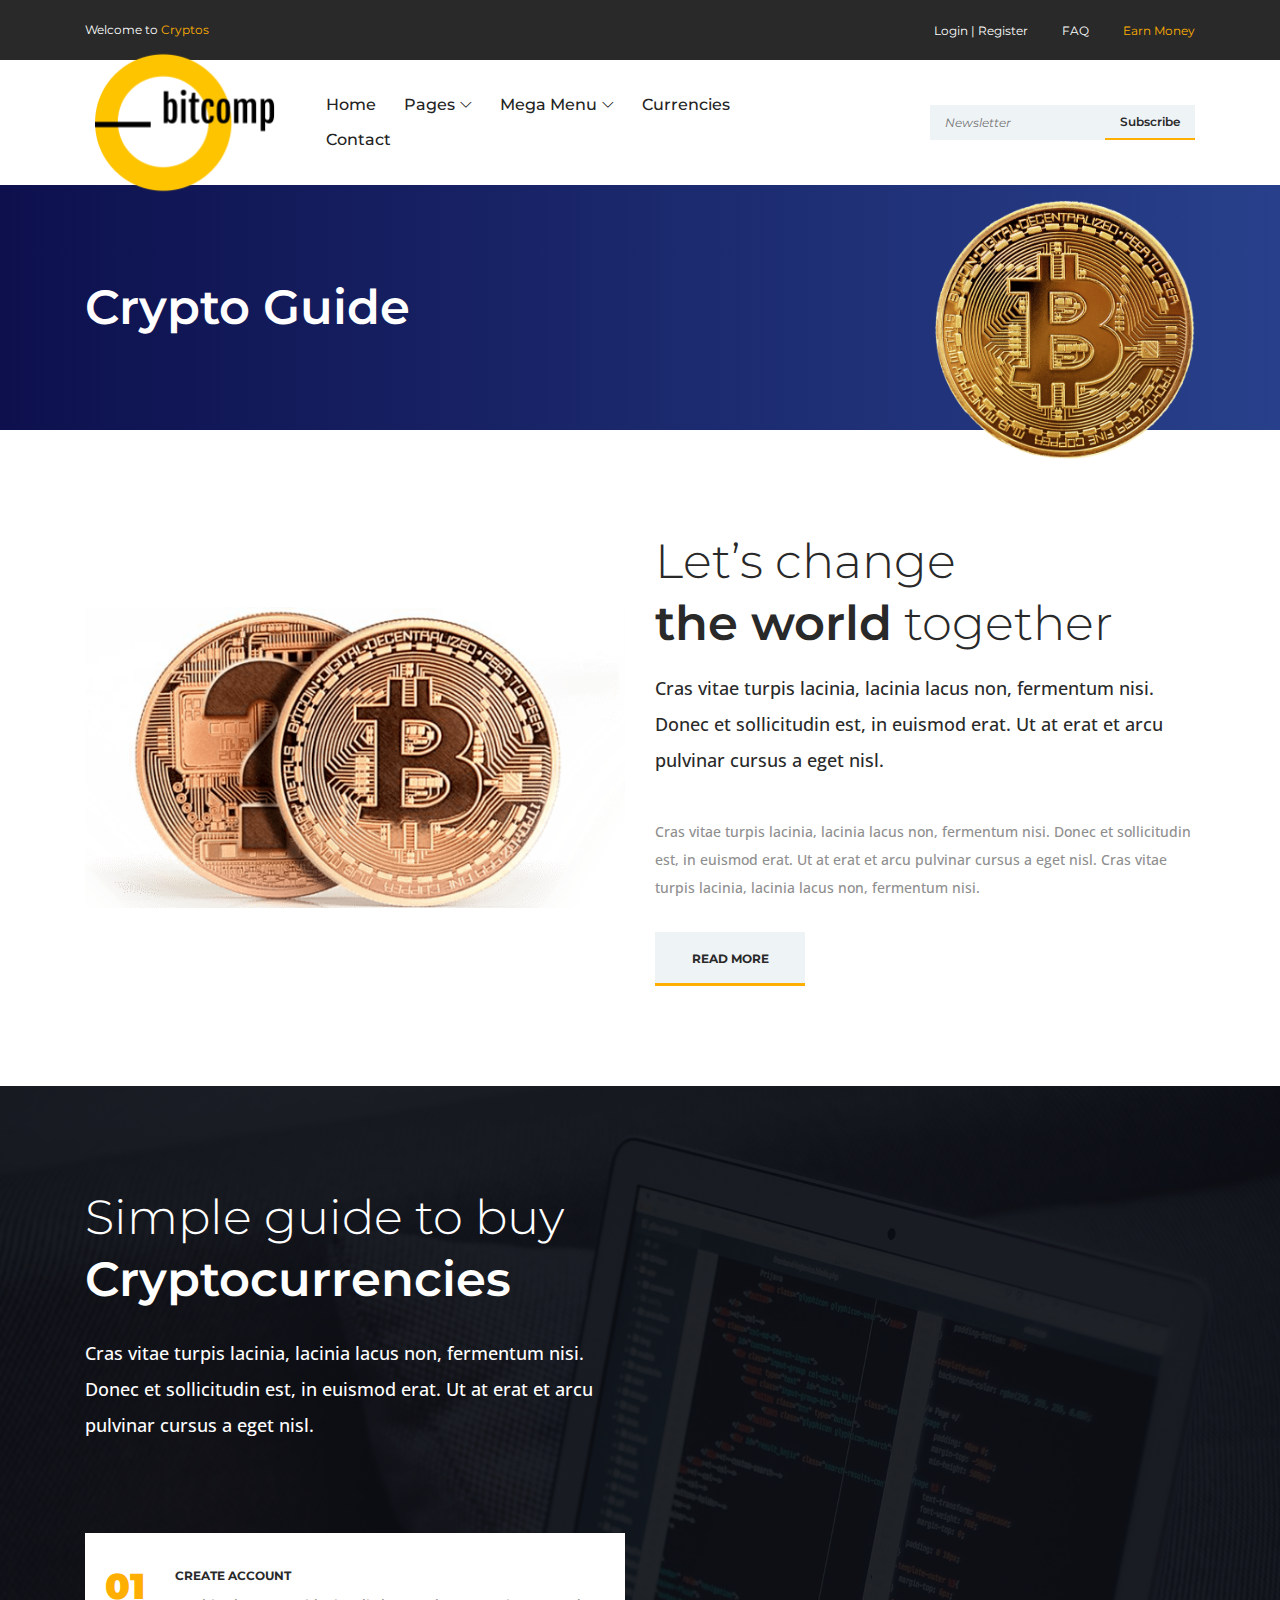
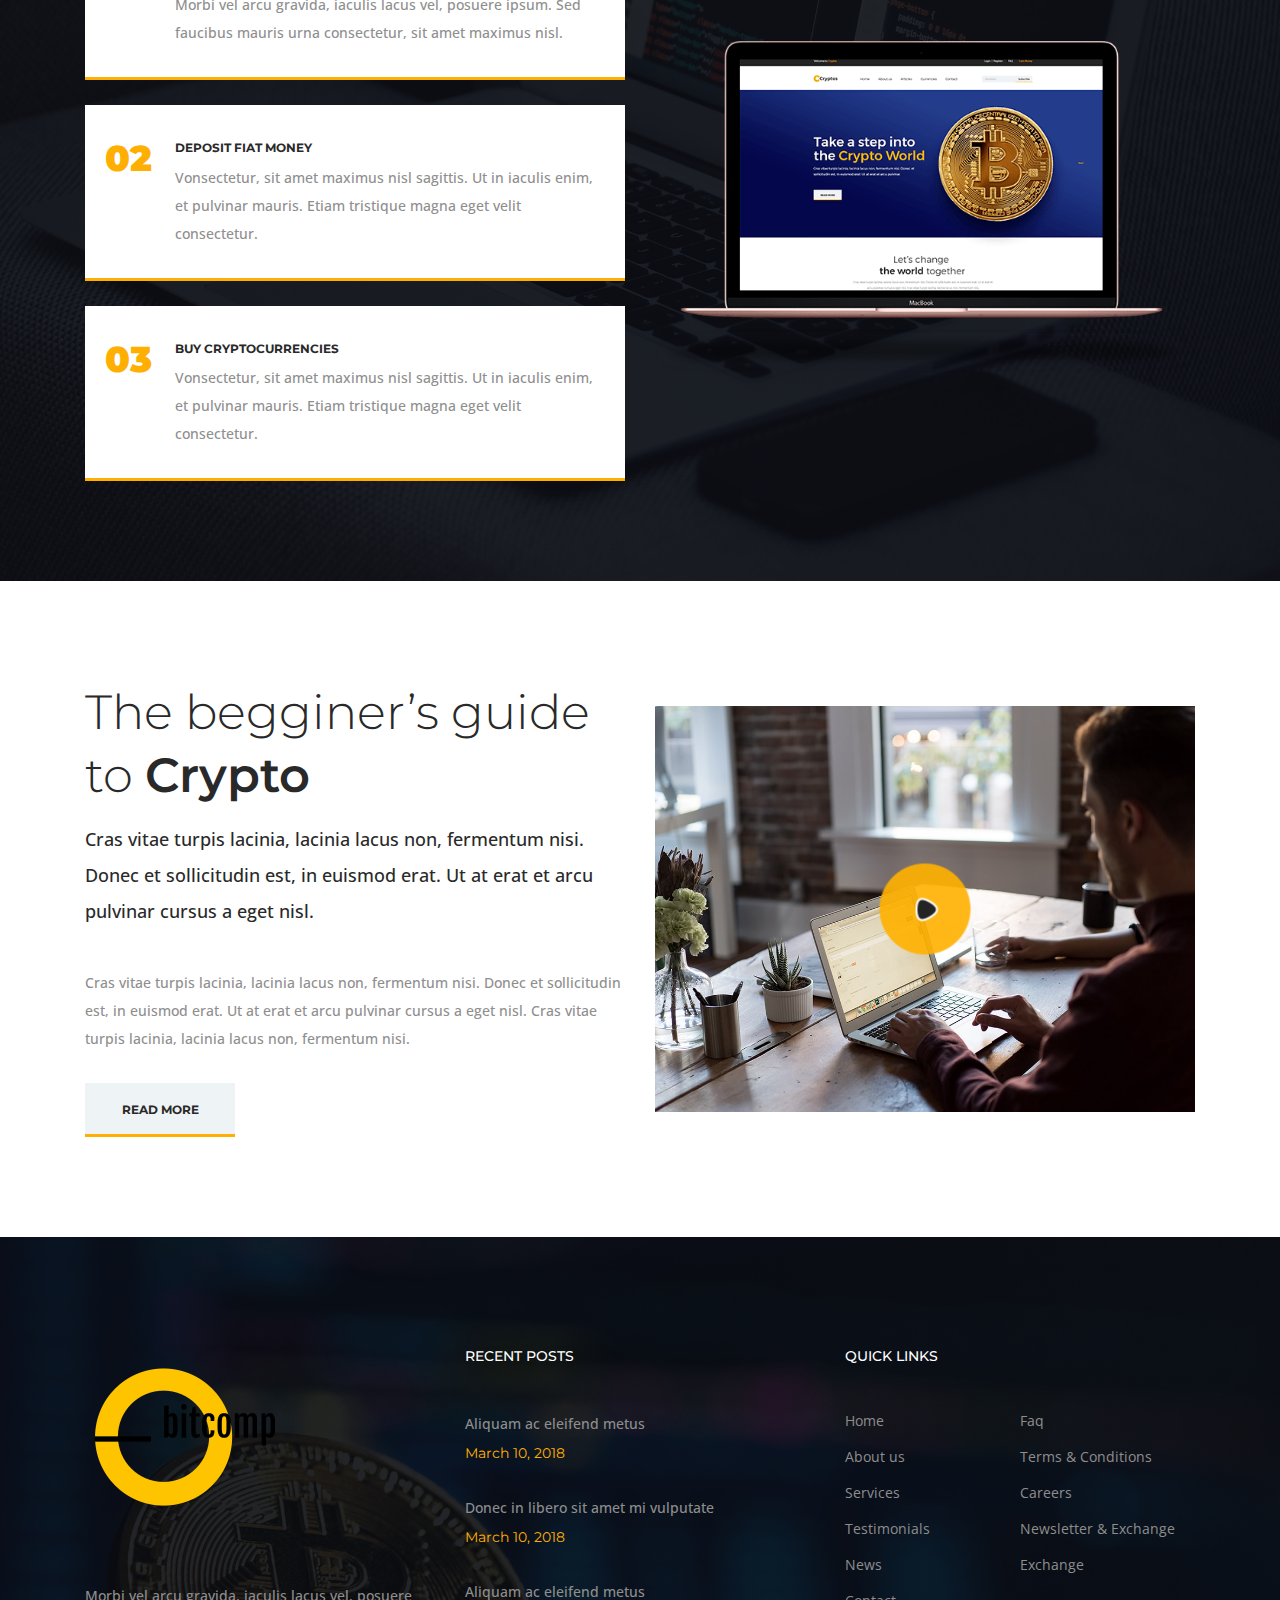
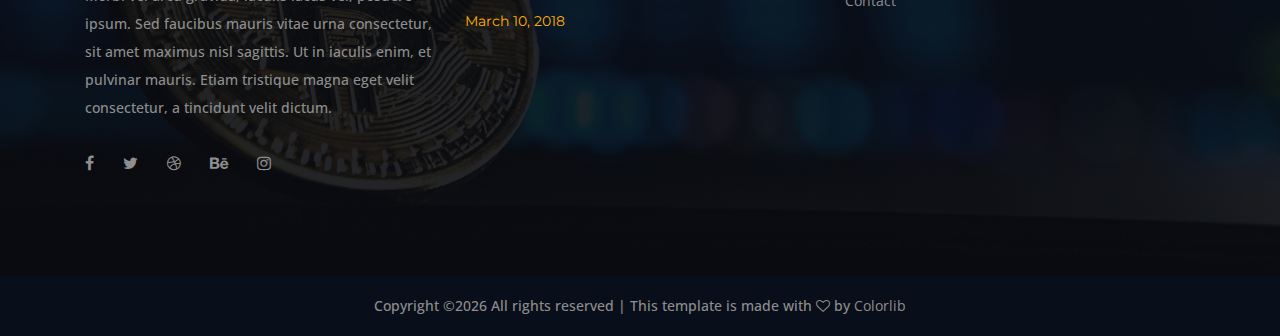
<file: html/about-us.html>
<!DOCTYPE html>
<html lang="en">

<head>
    <meta charset="UTF-8">
    <meta name="description" content="">
    <meta http-equiv="X-UA-Compatible" content="IE=edge">
    <meta name="viewport" content="width=device-width, initial-scale=1, shrink-to-fit=no">
    <!-- The above 4 meta tags *must* come first in the head; any other head content must come *after* these tags -->

    <!-- Title -->
    <title>Cryptos - Cryptocurrency &amp; Mining Template</title>

    <!-- Favicon -->
    <link rel="icon" href="img/core-img/favicon.ico">

    <!-- Core Stylesheet -->
    <link rel="stylesheet" href="style.css">

</head>

<body>
    <!-- ##### Preloader ##### -->
    <div id="preloader">
        <i class="circle-preloader"></i>
    </div>

    <!-- ##### Header Area Start ##### -->
    <header class="header-area">

        <!-- Top Header Area -->
        <div class="top-header">
            <div class="container h-100">
                <div class="row h-100">
                    <div class="col-12 h-100">
                        <div class="top-header-content h-100 d-flex align-items-center justify-content-between">
                            <!-- Top Headline -->
                            <div class="top-headline">
                                <p>Welcome to <span>Cryptos</span></p>
                            </div>
                            <!-- Top Login & Faq & Earn Monery btn -->
                            <div class="login-faq-earn-money">
                                <a href="#">Login | Register</a>
                                <a href="#">FAQ</a>
                                <a href="#" class="active">Earn Money</a>
                            </div>
                        </div>
                    </div>
                </div>
            </div>
        </div>

        <!-- Navbar Area -->
        <div class="cryptos-main-menu">
            <div class="classy-nav-container breakpoint-off">
                <div class="container">
                    <!-- Menu -->
                    <nav class="classy-navbar justify-content-between" id="cryptosNav">

                        <!-- Logo -->
                        <a class="nav-brand" href="index.html"><img src="img/core-img/logo.png" alt=""></a>

                        <!-- Navbar Toggler -->
                        <div class="classy-navbar-toggler">
                            <span class="navbarToggler"><span></span><span></span><span></span></span>
                        </div>

                        <!-- Menu -->
                        <div class="classy-menu">

                            <!-- close btn -->
                            <div class="classycloseIcon">
                                <div class="cross-wrap"><span class="top"></span><span class="bottom"></span></div>
                            </div>

                            <!-- Nav Start -->
                            <div class="classynav">
                                <ul>
                                    <li><a href="index.html">Home</a></li>
                                    <li><a href="#">Pages</a>
                                        <ul class="dropdown">
                                            <li><a href="index.html">Home</a></li>
                                            <li><a href="about-us.html">About Us</a></li>
                                            <li><a href="blog.html">Articles</a></li>
                                            <li><a href="contact.html">Contact</a></li>
                                            <li><a href="elements.html">Elements</a></li>
                                            <li><a href="#">Dropdown</a>
                                                <ul class="dropdown">
                                                    <li><a href="index.html">Home</a></li>
                                                    <li><a href="about-us.html">About Us</a></li>
                                                    <li><a href="blog.html">Articles</a></li>
                                                    <li><a href="contact.html">Contact</a></li>
                                                    <li><a href="elements.html">Elements</a></li>
                                                    <li><a href="#">Dropdown</a>
                                                        <ul class="dropdown">
                                                            <li><a href="index.html">Home</a></li>
                                                            <li><a href="about-us.html">About Us</a></li>
                                                            <li><a href="blog.html">Articles</a></li>
                                                            <li><a href="contact.html">Contact</a></li>
                                                            <li><a href="elements.html">Elements</a></li>
                                                        </ul>
                                                    </li>
                                                </ul>
                                            </li>
                                        </ul>
                                    </li>
                                    <li><a href="#">Mega Menu</a>
                                        <div class="megamenu">
                                            <ul class="single-mega cn-col-4">
                                                <li><a href="#">- Home</a></li>
                                                <li><a href="#">- About us</a></li>
                                                <li><a href="#">- Services</a></li>
                                                <li><a href="#">- Testimonials</a></li>
                                                <li><a href="#">- News</a></li>
                                                <li><a href="#">- About us</a></li>
                                            </ul>
                                            <ul class="single-mega cn-col-4">
                                                <li><a href="#">- Contact</a></li>
                                                <li><a href="#">- Faq</a></li>
                                                <li><a href="#">- Terms &amp; Conditions</a></li>
                                                <li><a href="#">- Careers</a></li>
                                                <li><a href="#">- Newsletter &amp; Exchange</a></li>
                                                <li><a href="#">- Terms &amp; Conditions</a></li>
                                            </ul>
                                            <ul class="single-mega cn-col-4">
                                                <li><a href="#">- About us</a></li>
                                                <li><a href="#">- Testimonials</a></li>
                                                <li><a href="#">- Contact</a></li>
                                                <li><a href="#">- Terms &amp; Conditions</a></li>
                                                <li><a href="#">- Newsletter &amp; Exchange</a></li>
                                                <li><a href="#">- Contact</a></li>
                                            </ul>
                                            <div class="single-mega cn-col-4">
                                                <div class="megamenu-slides owl-carousel">
                                                    <img src="img/bg-img/bg-1.jpg" alt="">
                                                    <img src="img/bg-img/bg-1.jpg" alt="">
                                                </div>
                                            </div>
                                        </div>
                                    </li>
                                    <li><a href="#">Currencies</a></li>
                                    <li><a href="contact.html">Contact</a></li>
                                </ul>

                                <!-- Newsletter Form -->
                                <div class="header-newsletter-form">
                                    <form action="#" method="post">
                                        <input type="email" name="email" id="email" placeholder="Newsletter">
                                        <button type="submit">Subscribe</button>
                                    </form>
                                </div>

                            </div>
                            <!-- Nav End -->
                        </div>
                    </nav>
                </div>
            </div>
        </div>
    </header>
    <!-- ##### Header Area End ##### -->

    <!-- ##### Breadcumb Area Start ##### -->
    <div class="breadcumb-area">
        <div class="container h-100">
            <div class="row h-100 align-items-center">
                <div class="col-12 col-md-6">
                    <div class="breadcumb-text">
                        <h2>Crypto Guide</h2>
                    </div>
                </div>
            </div>
        </div>
        <!-- Breadcumb Thumb Area -->
        <div class="breadcumb-thumb-area">
            <div class="container">
                <div class="row">
                    <div class="col-12">
                        <div class="breadcumb-thumb">
                            <img src="img/bg-img/breadcumb.png" alt="">
                        </div>
                    </div>
                </div>
            </div>
        </div>
    </div>
    <!-- ##### Breadcumb Area End ##### -->

    <!-- ##### About Area Start ##### -->
    <section class="cryptos-about-area section-padding-100-0">
        <div class="container">
            <div class="row align-items-center">
                <div class="col-12 col-md-6">
                    <div class="about-thumbnail mb-100">
                        <img src="img/bg-img/about.png" alt="">
                    </div>
                </div>
                <div class="col-12 col-md-6">
                    <div class="about-content mb-100">
                        <div class="section-heading">
                            <h3>Let’s change <br><span>the world</span> together</h3>
                            <h5>Cras vitae turpis lacinia, lacinia lacus non, fermentum nisi. Donec et sollicitudin est, in euismod erat. Ut at erat et arcu pulvinar cursus a eget nisl.</h5>
                            <p>Cras vitae turpis lacinia, lacinia lacus non, fermentum nisi. Donec et sollicitudin est, in euismod erat. Ut at erat et arcu pulvinar cursus a eget nisl. Cras vitae turpis lacinia, lacinia lacus non, fermentum nisi.</p>
                            <a href="#" class="btn cryptos-btn mt-30">Read More</a>
                        </div>
                    </div>
                </div>
            </div>
        </div>
    </section>
    <!-- ##### About Area End ##### -->

    <div class="cryptos-guide-line section-padding-100 bg-img bg-overlay" style="background-image: url(img/bg-img/bg-3.jpg);">
        <div class="container">
            <div class="row">
                <div class="col-12 col-md-6">
                    <div class="section-heading white">
                        <h3 class="mb-4">Simple guide to buy <span>Cryptocurrencies</span></h3>
                        <h5 class="mb-2">Cras vitae turpis lacinia, lacinia lacus non, fermentum nisi. Donec et sollicitudin est, in euismod erat. Ut at erat et arcu pulvinar cursus a eget nisl.</h5>
                    </div>
                </div>
            </div>

            <div class="row align-items-center">
                <div class="col-12 col-md-6">
                    <div class="guideline-content">
                        <!-- Single Step -->
                        <div class="single-step d-flex">
                            <div class="quantity">01</div>
                            <div class="step-content">
                                <h6>Create Account</h6>
                                <p>Morbi vel arcu gravida, iaculis lacus vel, posuere ipsum. Sed faucibus mauris urna consectetur, sit amet maximus nisl.</p>
                            </div>
                        </div>
                        <!-- Single Step -->
                        <div class="single-step d-flex">
                            <div class="quantity">02</div>
                            <div class="step-content">
                                <h6>Deposit Fiat Money</h6>
                                <p>Vonsectetur, sit amet maximus nisl sagittis. Ut in iaculis enim, et pulvinar mauris. Etiam tristique magna eget velit consectetur.</p>
                            </div>
                        </div>
                        <!-- Single Step -->
                        <div class="single-step d-flex">
                            <div class="quantity">03</div>
                            <div class="step-content">
                                <h6>Buy Cryptocurrencies</h6>
                                <p>Vonsectetur, sit amet maximus nisl sagittis. Ut in iaculis enim, et pulvinar mauris. Etiam tristique magna eget velit consectetur.</p>
                            </div>
                        </div>
                    </div>
                </div>
                <div class="col-12 col-md-6">
                    <div class="guideline-thumb">
                        <img src="img/bg-img/device.png" alt="">
                    </div>
                </div>
            </div>
        </div>
    </div>

    <!-- ##### About Area Start ##### -->
    <section class="cryptos-video-area section-padding-100-0">
        <div class="container">
            <div class="row align-items-center">
                <div class="col-12 col-md-6">
                    <div class="about-content mb-100">
                        <div class="section-heading">
                            <h3>The begginer’s guide to <span>Crypto</span></h3>
                            <h5>Cras vitae turpis lacinia, lacinia lacus non, fermentum nisi. Donec et sollicitudin est, in euismod erat. Ut at erat et arcu pulvinar cursus a eget nisl.</h5>
                            <p>Cras vitae turpis lacinia, lacinia lacus non, fermentum nisi. Donec et sollicitudin est, in euismod erat. Ut at erat et arcu pulvinar cursus a eget nisl. Cras vitae turpis lacinia, lacinia lacus non, fermentum nisi.</p>
                            <a href="#" class="btn cryptos-btn mt-30">Read More</a>
                        </div>
                    </div>
                </div>
                <div class="col-12 col-md-6">
                    <div class="video-area mb-100">
                        <img src="img/bg-img/bg-4.jpg" alt="">
                        <div class="video-btn">
                            <a href="https://www.youtube.com/watch?v=f5BBJ4ySgpo" class="videobtn"><img src="img/bg-img/video-btn.png" alt=""></a>
                        </div>
                    </div>
                </div>
            </div>
        </div>
    </section>
    <!-- ##### About Area End ##### -->

    <!-- ##### Footer Area Start ##### -->
    <footer class="footer-area">
        <!-- Main Footer Area -->
        <div class="main-footer-area section-padding-100-0 bg-img bg-overlay" style="background-image: url(img/bg-img/bg-1.jpg);">
            <div class="container">
                <div class="row">

                    <!-- Footer Widget Area -->
                    <div class="col-12 col-sm-6 col-lg-4">
                        <div class="footer-widget mb-100">
                            <div class="widget-title">
                                <a href="#"><img src="img/core-img/logo2.png" alt=""></a>
                            </div>
                            <p>Morbi vel arcu gravida, iaculis lacus vel, posuere ipsum. Sed faucibus mauris vitae urna consectetur, sit amet maximus nisl sagittis. Ut in iaculis enim, et pulvinar mauris. Etiam tristique magna eget velit consectetur, a tincidunt velit dictum.</p>
                            <div class="footer-social-info">
                                <a href="#"><i class="fa fa-facebook"></i></a>
                                <a href="#"><i class="fa fa-twitter"></i></a>
                                <a href="#"><i class="fa fa-dribbble"></i></a>
                                <a href="#"><i class="fa fa-behance"></i></a>
                                <a href="#"><i class="fa fa-instagram"></i></a>
                            </div>
                        </div>
                    </div>

                    <!-- Footer Widget Area -->
                    <div class="col-12 col-sm-6 col-lg-4">
                        <div class="footer-widget mb-100">
                            <div class="widget-title">
                                <h6>Recent Posts</h6>
                            </div>
                            <!-- Single Blog Post -->
                            <div class="single--blog-post">
                                <a href="#">
                                    <p>Aliquam ac eleifend metus</p>
                                </a>
                                <span>March 10, 2018</span>
                            </div>
                            <!-- Single Blog Post -->
                            <div class="single--blog-post">
                                <a href="#">
                                    <p>Donec in libero sit amet mi vulputate</p>
                                </a>
                                <span>March 10, 2018</span>
                            </div>
                            <!-- Single Blog Post -->
                            <div class="single--blog-post">
                                <a href="#">
                                    <p>Aliquam ac eleifend metus</p>
                                </a>
                                <span>March 10, 2018</span>
                            </div>
                        </div>
                    </div>

                    <!-- Footer Widget Area -->
                    <div class="col-12 col-md-6 col-lg-4">
                        <div class="footer-widget mb-100">
                            <div class="widget-title">
                                <h6>Quick Links</h6>
                            </div>
                            <nav>
                                <ul class="useful-links d-flex justify-content-between flex-wrap">
                                    <li><a href="#">Home</a></li>
                                    <li><a href="#">Faq</a></li>
                                    <li><a href="#">About us</a></li>
                                    <li><a href="#">Terms &amp; Conditions</a></li>
                                    <li><a href="#">Services</a></li>
                                    <li><a href="#">Careers</a></li>
                                    <li><a href="#">Testimonials</a></li>
                                    <li><a href="#">Newsletter &amp; Exchange</a></li>
                                    <li><a href="#">News</a></li>
                                    <li><a href="#">Exchange</a></li>
                                    <li><a href="#">Contact</a></li>
                                </ul>
                            </nav>
                        </div>
                    </div>
                </div>
            </div>
        </div>
        <!-- Bottom Footer Area -->
        <div class="bottom-footer-area">
            <div class="container h-100">
                <div class="row h-100 align-items-center justify-content-center">
                    <div class="col-12">
                        <p><!-- Link back to Colorlib can't be removed. Template is licensed under CC BY 3.0. -->
Copyright &copy;<script>document.write(new Date().getFullYear());</script> All rights reserved | This template is made with <i class="fa fa-heart-o" aria-hidden="true"></i> by <a href="https://colorlib.com" target="_blank">Colorlib</a>
<!-- Link back to Colorlib can't be removed. Template is licensed under CC BY 3.0. -->
</p>
                    </div>
                </div>
            </div>
        </div>
    </footer>
    <!-- ##### Footer Area Start ##### -->

    <!-- ##### All Javascript Script ##### -->
    <!-- jQuery-2.2.4 js -->
    <script src="js/jquery/jquery-2.2.4.min.js"></script>
    <!-- Popper js -->
    <script src="js/bootstrap/popper.min.js"></script>
    <!-- Bootstrap js -->
    <script src="js/bootstrap/bootstrap.min.js"></script>
    <!-- All Plugins js -->
    <script src="js/plugins/plugins.js"></script>
    <!-- Active js -->
    <script src="js/active.js"></script>
</body>

</html>
</file>
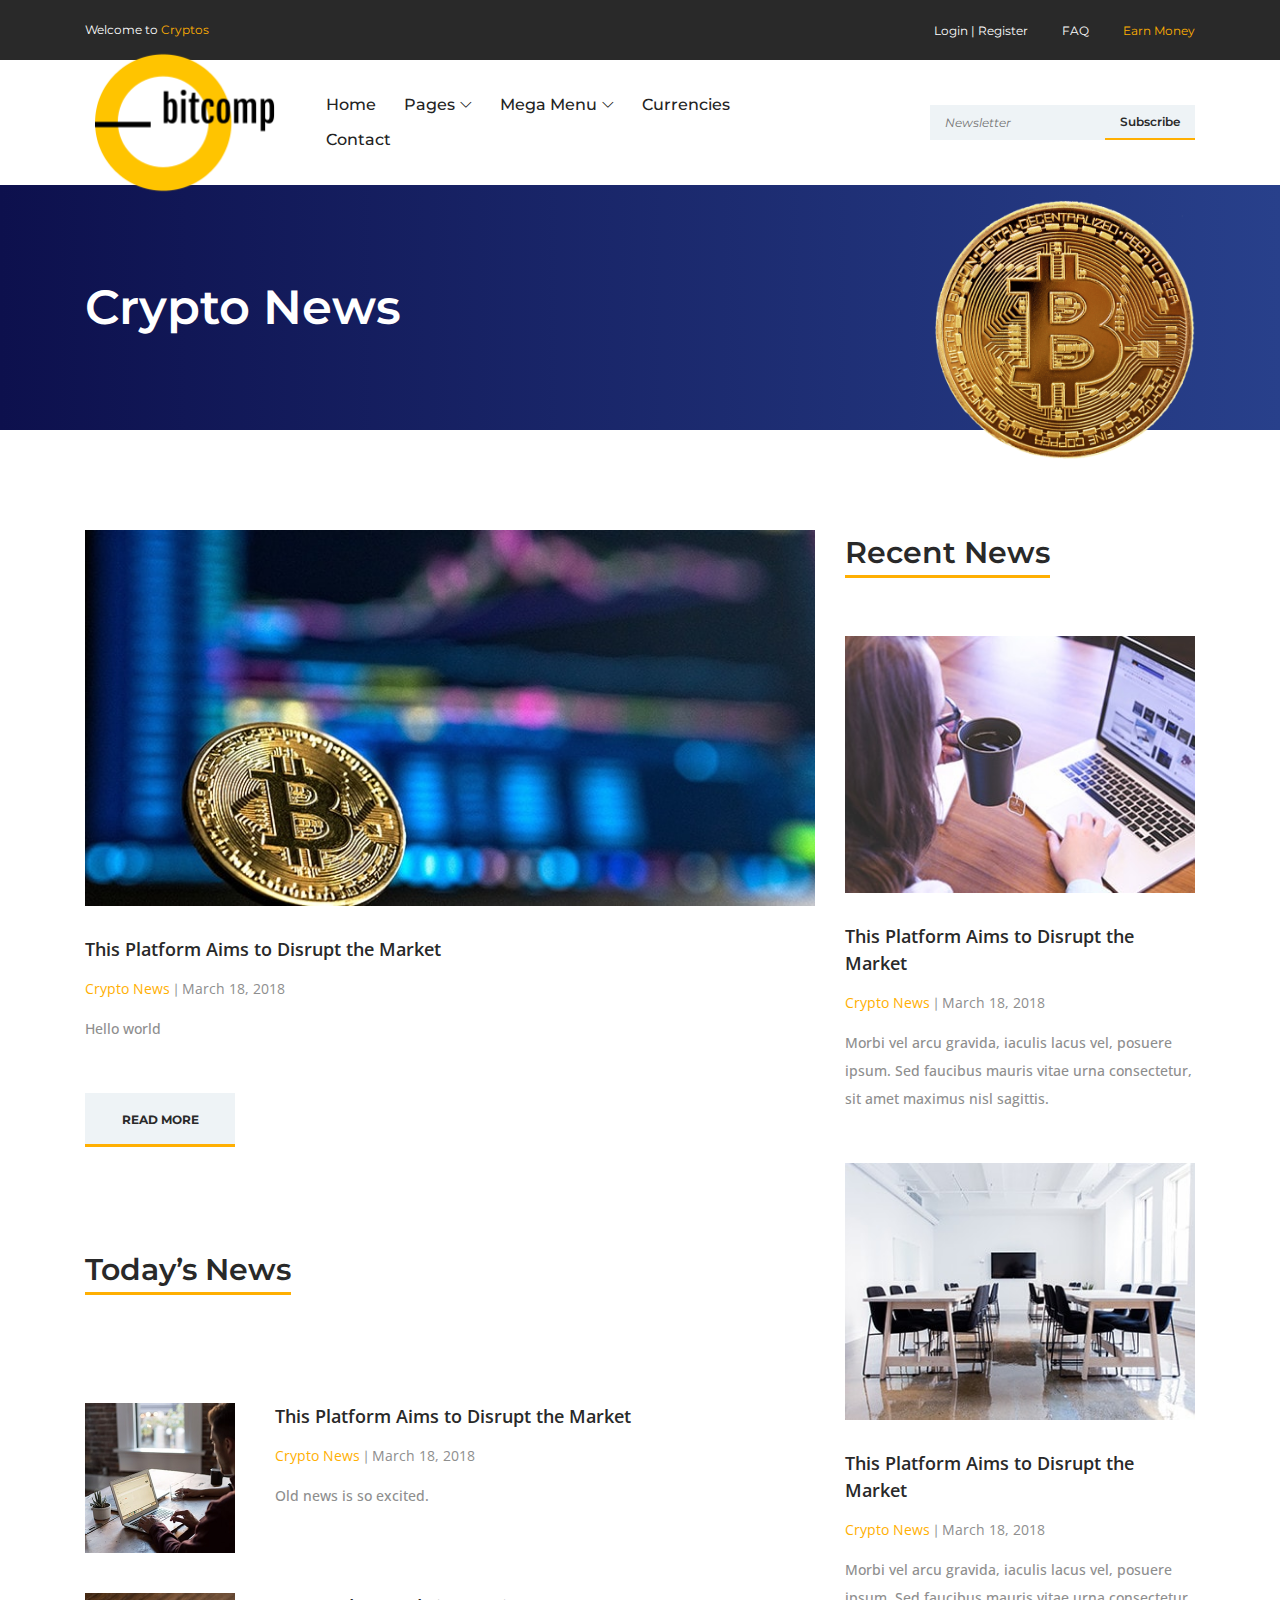
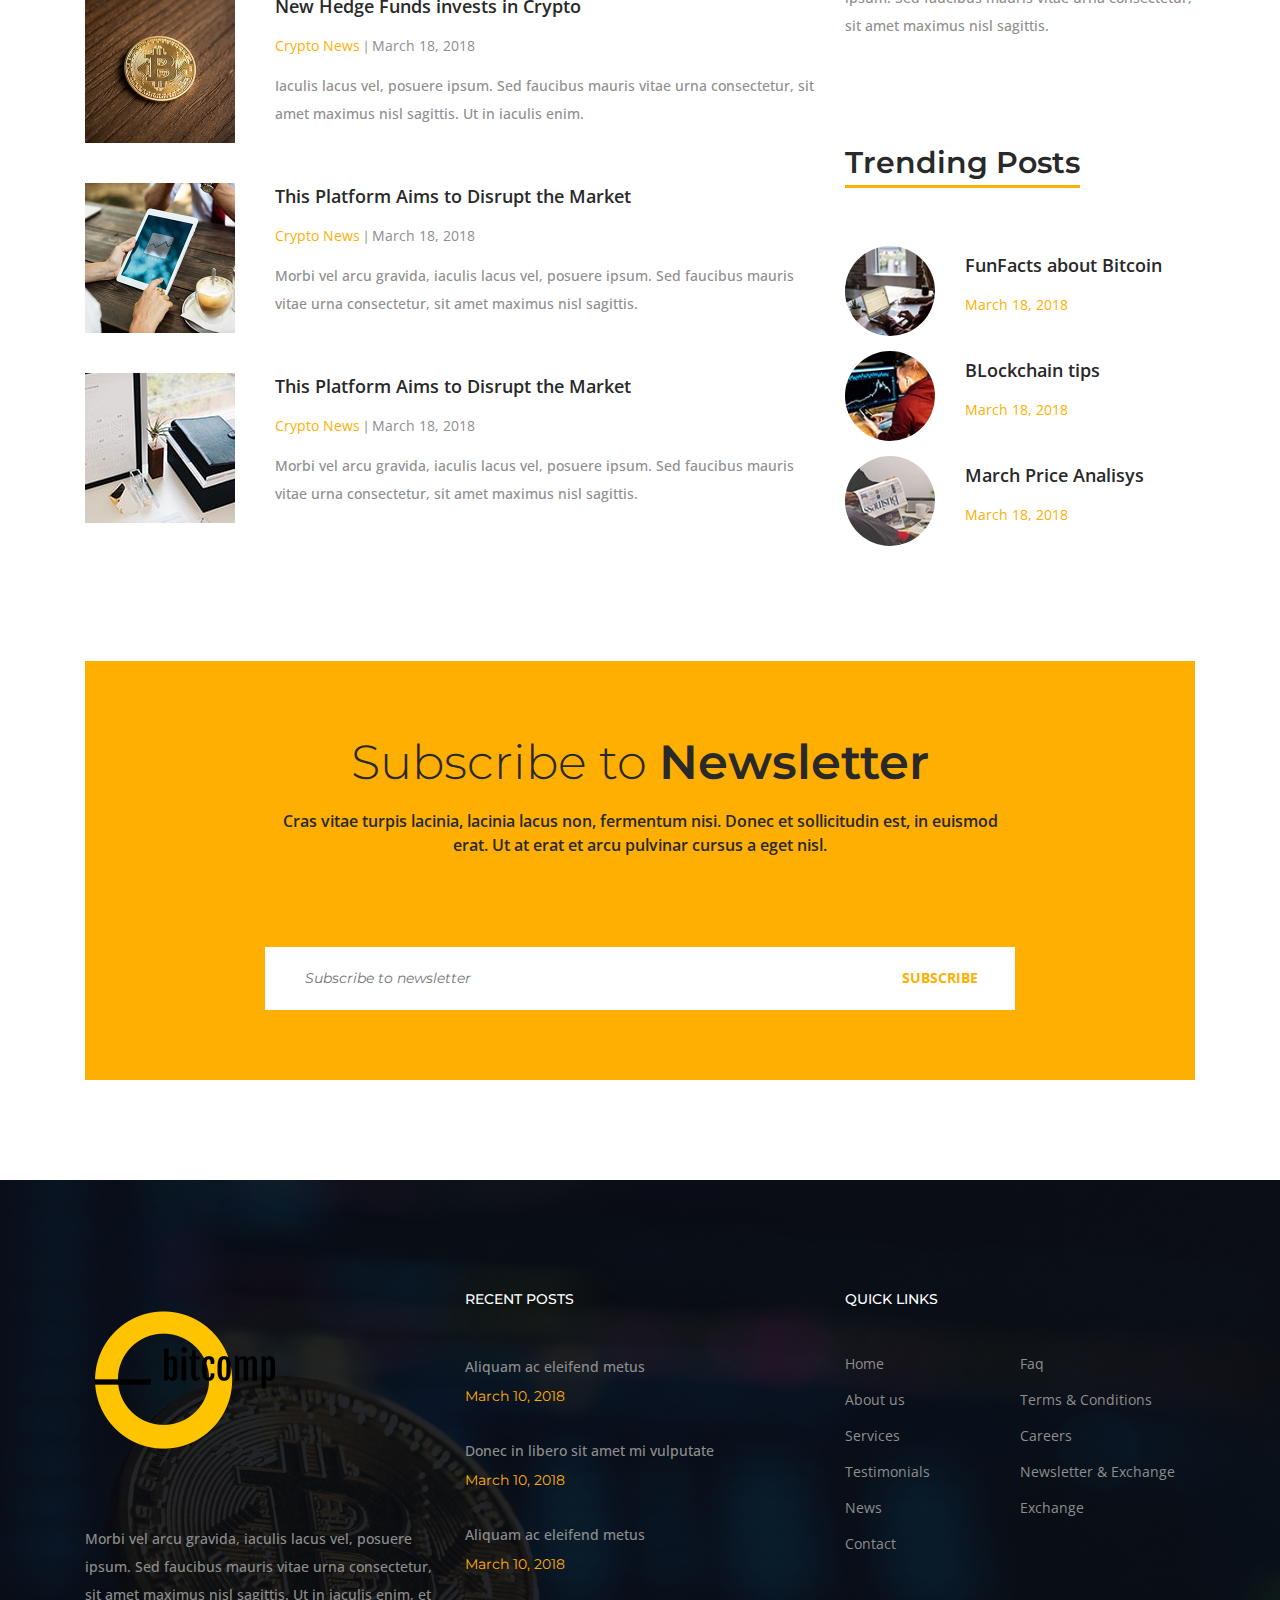
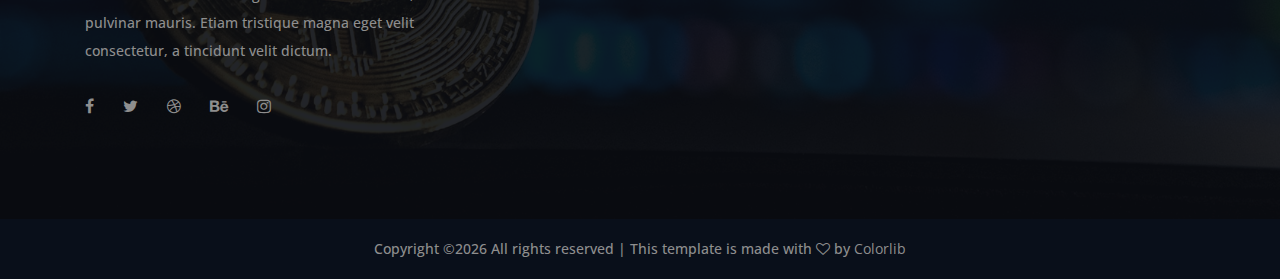
<file: html/blog.html>
<!DOCTYPE html>
<html lang="en">

<head>
    <meta charset="UTF-8">
    <meta name="description" content="">
    <meta http-equiv="X-UA-Compatible" content="IE=edge">
    <meta name="viewport" content="width=device-width, initial-scale=1, shrink-to-fit=no">
    <!-- The above 4 meta tags *must* come first in the head; any other head content must come *after* these tags -->

    <!-- Title -->
    <title>Cryptos - Cryptocurrency &amp; Mining Template</title>

    <!-- Favicon -->
    <link rel="icon" href="img/core-img/favicon.ico">

    <!-- Core Stylesheet -->
    <link rel="stylesheet" href="style.css">

</head>

<body>
    <!-- ##### Preloader ##### -->
    <div id="preloader">
        <i class="circle-preloader"></i>
    </div>

    <!-- ##### Header Area Start ##### -->
    <header class="header-area">

        <!-- Top Header Area -->
        <div class="top-header">
            <div class="container h-100">
                <div class="row h-100">
                    <div class="col-12 h-100">
                        <div class="top-header-content h-100 d-flex align-items-center justify-content-between">
                            <!-- Top Headline -->
                            <div class="top-headline">
                                <p>Welcome to <span>Cryptos</span></p>
                            </div>
                            <!-- Top Login & Faq & Earn Monery btn -->
                            <div class="login-faq-earn-money">
                                <a href="#">Login | Register</a>
                                <a href="#">FAQ</a>
                                <a href="#" class="active">Earn Money</a>
                            </div>
                        </div>
                    </div>
                </div>
            </div>
        </div>

        <!-- Navbar Area -->
        <div class="cryptos-main-menu">
            <div class="classy-nav-container breakpoint-off">
                <div class="container">
                    <!-- Menu -->
                    <nav class="classy-navbar justify-content-between" id="cryptosNav">

                        <!-- Logo -->
                        <a class="nav-brand" href="index.html"><img src="img/core-img/logo.png" alt=""></a>

                        <!-- Navbar Toggler -->
                        <div class="classy-navbar-toggler">
                            <span class="navbarToggler"><span></span><span></span><span></span></span>
                        </div>

                        <!-- Menu -->
                        <div class="classy-menu">

                            <!-- close btn -->
                            <div class="classycloseIcon">
                                <div class="cross-wrap"><span class="top"></span><span class="bottom"></span></div>
                            </div>

                            <!-- Nav Start -->
                            <div class="classynav">
                                <ul>
                                    <li><a href="index.html">Home</a></li>
                                    <li><a href="#">Pages</a>
                                        <ul class="dropdown">
                                            <li><a href="index.html">Home</a></li>
                                            <li><a href="about-us.html">About Us</a></li>
                                            <li><a href="blog.html">Articles</a></li>
                                            <li><a href="contact.html">Contact</a></li>
                                            <li><a href="elements.html">Elements</a></li>
                                            <li><a href="#">Dropdown</a>
                                                <ul class="dropdown">
                                                    <li><a href="index.html">Home</a></li>
                                                    <li><a href="about-us.html">About Us</a></li>
                                                    <li><a href="blog.html">Articles</a></li>
                                                    <li><a href="contact.html">Contact</a></li>
                                                    <li><a href="elements.html">Elements</a></li>
                                                    <li><a href="#">Dropdown</a>
                                                        <ul class="dropdown">
                                                            <li><a href="index.html">Home</a></li>
                                                            <li><a href="about-us.html">About Us</a></li>
                                                            <li><a href="blog.html">Articles</a></li>
                                                            <li><a href="contact.html">Contact</a></li>
                                                            <li><a href="elements.html">Elements</a></li>
                                                        </ul>
                                                    </li>
                                                </ul>
                                            </li>
                                        </ul>
                                    </li>
                                    <li><a href="#">Mega Menu</a>
                                        <div class="megamenu">
                                            <ul class="single-mega cn-col-4">
                                                <li><a href="#">- Home</a></li>
                                                <li><a href="#">- About us</a></li>
                                                <li><a href="#">- Services</a></li>
                                                <li><a href="#">- Testimonials</a></li>
                                                <li><a href="#">- News</a></li>
                                                <li><a href="#">- About us</a></li>
                                            </ul>
                                            <ul class="single-mega cn-col-4">
                                                <li><a href="#">- Contact</a></li>
                                                <li><a href="#">- Faq</a></li>
                                                <li><a href="#">- Terms &amp; Conditions</a></li>
                                                <li><a href="#">- Careers</a></li>
                                                <li><a href="#">- Newsletter &amp; Exchange</a></li>
                                                <li><a href="#">- Terms &amp; Conditions</a></li>
                                            </ul>
                                            <ul class="single-mega cn-col-4">
                                                <li><a href="#">- About us</a></li>
                                                <li><a href="#">- Testimonials</a></li>
                                                <li><a href="#">- Contact</a></li>
                                                <li><a href="#">- Terms &amp; Conditions</a></li>
                                                <li><a href="#">- Newsletter &amp; Exchange</a></li>
                                                <li><a href="#">- Contact</a></li>
                                            </ul>
                                            <div class="single-mega cn-col-4">
                                                <div class="megamenu-slides owl-carousel">
                                                    <img src="img/bg-img/bg-1.jpg" alt="">
                                                    <img src="img/bg-img/bg-1.jpg" alt="">
                                                </div>
                                            </div>
                                        </div>
                                    </li>
                                    <li><a href="#">Currencies</a></li>
                                    <li><a href="contact.html">Contact</a></li>
                                </ul>

                                <!-- Newsletter Form -->
                                <div class="header-newsletter-form">
                                    <form action="#" method="post">
                                        <input type="email" name="email" id="email" placeholder="Newsletter">
                                        <button type="submit">Subscribe</button>
                                    </form>
                                </div>

                            </div>
                            <!-- Nav End -->
                        </div>
                    </nav>
                </div>
            </div>
        </div>
    </header>
    <!-- ##### Header Area End ##### -->

    <!-- ##### Breadcumb Area Start ##### -->
    <div class="breadcumb-area">
        <div class="container h-100">
            <div class="row h-100 align-items-center">
                <div class="col-12 col-md-6">
                    <div class="breadcumb-text">
                        <h2>Crypto News</h2>
                    </div>
                </div>
            </div>
        </div>
        <!-- Breadcumb Thumb Area -->
        <div class="breadcumb-thumb-area">
            <div class="container">
                <div class="row">
                    <div class="col-12">
                        <div class="breadcumb-thumb">
                            <img src="img/bg-img/breadcumb.png" alt="">
                        </div>
                    </div>
                </div>
            </div>
        </div>
    </div>
    <!-- ##### Breadcumb Area End ##### -->

    <!-- ##### Blog Area Start ##### -->
    <div class="blog-area section-padding-100">
        <div class="container">
            <div class="row">
                <div class="col-12 col-lg-8">
                    <div class="cryptos-blog-posts">
                        <div class="row">

                            <!-- Single Blog Area -->
                            <div class="col-12">
                                <div class="single-blog-area blog-style-2 mb-100">
                                    <!-- Thumbnail -->
                                    <div class="blog-thumbnail">
                                        <img src="img/blog-img/blog1.jpg" alt="">
                                    </div>
                                    <!-- Content -->
                                    <div class="blog-content">
                                        <a href="#" class="post-title">This Platform Aims to Disrupt the Market</a>
                                        <div class="meta-data">
                                            <a href="#">Crypto News</a> |
                                            <a href="#">March 18, 2018</a>
                                        </div>
                                        <p>
                                            Hello world
                                        </p>
                                        <a href="#" class="btn cryptos-btn mt-50">Read More</a>
                                    </div>
                                </div>
                            </div>

                            <div class="col-12">
                                <div class="blog-section-heading">
                                    <h3>Today’s News</h3>
                                </div>
                            </div>

                            <div class="col-12">

                                <!-- Single Blog Area -->
                                <div class="single-blog-area d-flex align-items-start">
                                    <!-- Thumbnail -->
                                    <div class="blog-thumbnail">
                                        <img src="img/blog-img/1.jpg" alt="">
                                    </div>
                                    <!-- Content -->
                                    <div class="blog-content">
                                        <a href="#" class="post-title">This Platform Aims to Disrupt the Market</a>
                                        <div class="meta-data">
                                            <a href="#">Crypto News</a> |
                                            <a href="#">March 18, 2018</a>
                                        </div>
                                        <p>
                                            Old news is so excited.
                                        </p>
                                    </div>
                                </div>

                                <!-- Single Blog Area -->
                                <div class="single-blog-area d-flex align-items-start">
                                    <!-- Thumbnail -->
                                    <div class="blog-thumbnail">
                                        <img src="img/blog-img/2.jpg" alt="">
                                    </div>
                                    <!-- Content -->
                                    <div class="blog-content">
                                        <a href="#" class="post-title">New Hedge Funds invests in Crypto</a>
                                        <div class="meta-data">
                                            <a href="#">Crypto News</a> |
                                            <a href="#">March 18, 2018</a>
                                        </div>
                                        <p>Iaculis lacus vel, posuere ipsum. Sed faucibus mauris vitae urna consectetur, sit amet maximus nisl sagittis. Ut in iaculis enim.</p>
                                    </div>
                                </div>

                                <!-- Single Blog Area -->
                                <div class="single-blog-area d-flex align-items-start">
                                    <!-- Thumbnail -->
                                    <div class="blog-thumbnail">
                                        <img src="img/blog-img/3.jpg" alt="">
                                    </div>
                                    <!-- Content -->
                                    <div class="blog-content">
                                        <a href="#" class="post-title">This Platform Aims to Disrupt the Market</a>
                                        <div class="meta-data">
                                            <a href="#">Crypto News</a> |
                                            <a href="#">March 18, 2018</a>
                                        </div>
                                        <p>Morbi vel arcu gravida, iaculis lacus vel, posuere ipsum. Sed faucibus mauris vitae urna consectetur, sit amet maximus nisl sagittis.</p>
                                    </div>
                                </div>

                                <!-- Single Blog Area -->
                                <div class="single-blog-area d-flex align-items-start">
                                    <!-- Thumbnail -->
                                    <div class="blog-thumbnail">
                                        <img src="img/blog-img/4.jpg" alt="">
                                    </div>
                                    <!-- Content -->
                                    <div class="blog-content">
                                        <a href="#" class="post-title">This Platform Aims to Disrupt the Market</a>
                                        <div class="meta-data">
                                            <a href="#">Crypto News</a> |
                                            <a href="#">March 18, 2018</a>
                                        </div>
                                        <p>Morbi vel arcu gravida, iaculis lacus vel, posuere ipsum. Sed faucibus mauris vitae urna consectetur, sit amet maximus nisl sagittis.</p>
                                    </div>
                                </div>
                            </div>

                        </div>
                    </div>
                </div>

                <div class="col-12 col-lg-4">
                    <div class="cryptos-blog-sidebar-area">

                        <!-- Section Heading -->
                        <div class="blog-section-heading mb-50">
                            <h3>Recent News</h3>
                        </div>

                        <div class="single-blog-area blog-style-2 mb-50">
                            <!-- Thumbnail -->
                            <div class="blog-thumbnail">
                                <img src="img/blog-img/blog3.jpg" alt="">
                            </div>
                            <!-- Content -->
                            <div class="blog-content">
                                <a href="#" class="post-title">This Platform Aims to Disrupt the Market</a>
                                <div class="meta-data">
                                    <a href="#">Crypto News</a> |
                                    <a href="#">March 18, 2018</a>
                                </div>
                                <p>Morbi vel arcu gravida, iaculis lacus vel, posuere ipsum. Sed faucibus mauris vitae urna consectetur, sit amet maximus nisl sagittis.</p>
                            </div>
                        </div>

                        <div class="single-blog-area blog-style-2 mb-100">
                            <!-- Thumbnail -->
                            <div class="blog-thumbnail">
                                <img src="img/blog-img/blog4.jpg" alt="">
                            </div>
                            <!-- Content -->
                            <div class="blog-content">
                                <a href="#" class="post-title">This Platform Aims to Disrupt the Market</a>
                                <div class="meta-data">
                                    <a href="#">Crypto News</a> |
                                    <a href="#">March 18, 2018</a>
                                </div>
                                <p>Morbi vel arcu gravida, iaculis lacus vel, posuere ipsum. Sed faucibus mauris vitae urna consectetur, sit amet maximus nisl sagittis.</p>
                            </div>
                        </div>

                        <!-- Section Heading -->
                        <div class="blog-section-heading mb-50">
                            <h3>Trending Posts</h3>
                        </div>

                        <!-- Single Blog Area -->
                        <div class="single-blog-area blog-style-3 d-flex align-items-center mb-15">
                            <!-- Thumbnail -->
                            <div class="blog-thumbnail">
                                <img src="img/blog-img/5.jpg" alt="">
                            </div>
                            <!-- Content -->
                            <div class="blog-content">
                                <a href="#" class="post-title">FunFacts about Bitcoin</a>
                                <div class="meta-data">
                                    <a href="#">March 18, 2018</a>
                                </div>
                            </div>
                        </div>

                        <!-- Single Blog Area -->
                        <div class="single-blog-area blog-style-3 d-flex align-items-center mb-15">
                            <!-- Thumbnail -->
                            <div class="blog-thumbnail">
                                <img src="img/blog-img/6.jpg" alt="">
                            </div>
                            <!-- Content -->
                            <div class="blog-content">
                                <a href="#" class="post-title">BLockchain tips</a>
                                <div class="meta-data">
                                    <a href="#">March 18, 2018</a>
                                </div>
                            </div>
                        </div>

                        <!-- Single Blog Area -->
                        <div class="single-blog-area blog-style-3 d-flex align-items-center mb-15">
                            <!-- Thumbnail -->
                            <div class="blog-thumbnail">
                                <img src="img/blog-img/7.jpg" alt="">
                            </div>
                            <!-- Content -->
                            <div class="blog-content">
                                <a href="#" class="post-title">March Price Analisys</a>
                                <div class="meta-data">
                                    <a href="#">March 18, 2018</a>
                                </div>
                            </div>
                        </div>
                    </div>
                </div>
            </div>
        </div>

        <!-- Newsletter Area -->
        <div class="container">
            <div class="row">
                <div class="col-12">
                    <div class="newsletter-area mt-100">
                        <div class="section-heading text-center mx-auto">
                            <h3>Subscribe to <span>Newsletter</span></h3>
                            <h6>Cras vitae turpis lacinia, lacinia lacus non, fermentum nisi. Donec et sollicitudin est, in euismod erat. Ut at erat et arcu pulvinar cursus a eget nisl.</h6>
                        </div>
                        <form action="#" method="post">
                            <input type="email" name="email" placeholder="Subscribe to newsletter">
                            <button type="submit">Subscribe</button>
                        </form>
                    </div>
                </div>
            </div>
        </div>
    </div>
    <!-- ##### Blog Area End ##### -->

    <!-- ##### Footer Area Start ##### -->
    <footer class="footer-area">
        <!-- Main Footer Area -->
        <div class="main-footer-area section-padding-100-0 bg-img bg-overlay" style="background-image: url(img/bg-img/bg-1.jpg);">
            <div class="container">
                <div class="row">

                    <!-- Footer Widget Area -->
                    <div class="col-12 col-sm-6 col-lg-4">
                        <div class="footer-widget mb-100">
                            <div class="widget-title">
                                <a href="#"><img src="img/core-img/logo2.png" alt=""></a>
                            </div>
                            <p>Morbi vel arcu gravida, iaculis lacus vel, posuere ipsum. Sed faucibus mauris vitae urna consectetur, sit amet maximus nisl sagittis. Ut in iaculis enim, et pulvinar mauris. Etiam tristique magna eget velit consectetur, a tincidunt velit dictum.</p>
                            <div class="footer-social-info">
                                <a href="#"><i class="fa fa-facebook"></i></a>
                                <a href="#"><i class="fa fa-twitter"></i></a>
                                <a href="#"><i class="fa fa-dribbble"></i></a>
                                <a href="#"><i class="fa fa-behance"></i></a>
                                <a href="#"><i class="fa fa-instagram"></i></a>
                            </div>
                        </div>
                    </div>

                    <!-- Footer Widget Area -->
                    <div class="col-12 col-sm-6 col-lg-4">
                        <div class="footer-widget mb-100">
                            <div class="widget-title">
                                <h6>Recent Posts</h6>
                            </div>
                            <!-- Single Blog Post -->
                            <div class="single--blog-post">
                                <a href="#">
                                    <p>Aliquam ac eleifend metus</p>
                                </a>
                                <span>March 10, 2018</span>
                            </div>
                            <!-- Single Blog Post -->
                            <div class="single--blog-post">
                                <a href="#">
                                    <p>Donec in libero sit amet mi vulputate</p>
                                </a>
                                <span>March 10, 2018</span>
                            </div>
                            <!-- Single Blog Post -->
                            <div class="single--blog-post">
                                <a href="#">
                                    <p>Aliquam ac eleifend metus</p>
                                </a>
                                <span>March 10, 2018</span>
                            </div>
                        </div>
                    </div>

                    <!-- Footer Widget Area -->
                    <div class="col-12 col-md-6 col-lg-4">
                        <div class="footer-widget mb-100">
                            <div class="widget-title">
                                <h6>Quick Links</h6>
                            </div>
                            <nav>
                                <ul class="useful-links d-flex justify-content-between flex-wrap">
                                    <li><a href="#">Home</a></li>
                                    <li><a href="#">Faq</a></li>
                                    <li><a href="#">About us</a></li>
                                    <li><a href="#">Terms &amp; Conditions</a></li>
                                    <li><a href="#">Services</a></li>
                                    <li><a href="#">Careers</a></li>
                                    <li><a href="#">Testimonials</a></li>
                                    <li><a href="#">Newsletter &amp; Exchange</a></li>
                                    <li><a href="#">News</a></li>
                                    <li><a href="#">Exchange</a></li>
                                    <li><a href="#">Contact</a></li>
                                </ul>
                            </nav>
                        </div>
                    </div>
                </div>
            </div>
        </div>
        <!-- Bottom Footer Area -->
        <div class="bottom-footer-area">
            <div class="container h-100">
                <div class="row h-100 align-items-center justify-content-center">
                    <div class="col-12">
                        <p><!-- Link back to Colorlib can't be removed. Template is licensed under CC BY 3.0. -->
Copyright &copy;<script>document.write(new Date().getFullYear());</script> All rights reserved | This template is made with <i class="fa fa-heart-o" aria-hidden="true"></i> by <a href="https://colorlib.com" target="_blank">Colorlib</a>
<!-- Link back to Colorlib can't be removed. Template is licensed under CC BY 3.0. -->
</p>
                    </div>
                </div>
            </div>
        </div>
    </footer>
    <!-- ##### Footer Area Start ##### -->

    <!-- ##### All Javascript Script ##### -->
    <!-- jQuery-2.2.4 js -->
    <script src="js/jquery/jquery-2.2.4.min.js"></script>
    <!-- Popper js -->
    <script src="js/bootstrap/popper.min.js"></script>
    <!-- Bootstrap js -->
    <script src="js/bootstrap/bootstrap.min.js"></script>
    <!-- All Plugins js -->
    <script src="js/plugins/plugins.js"></script>
    <!-- Active js -->
    <script src="js/active.js"></script>
</body>

</html>
</file>
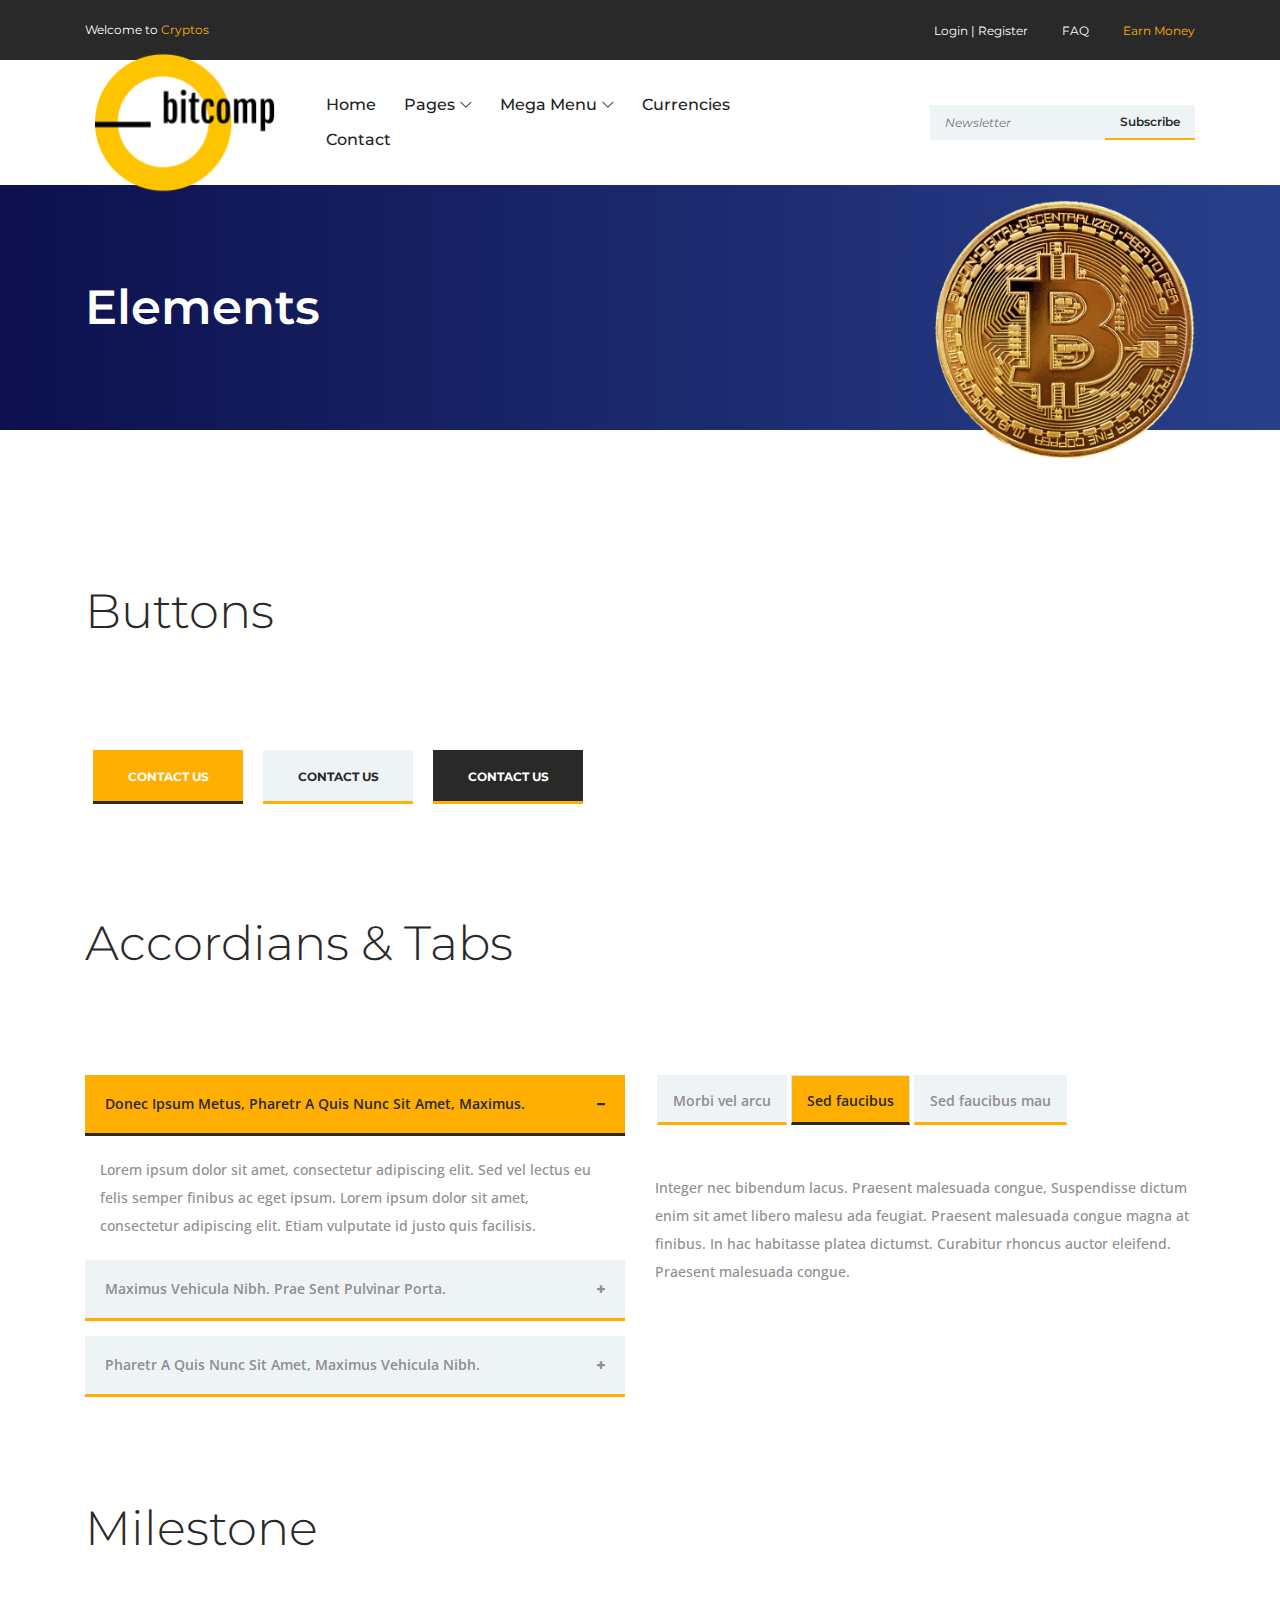
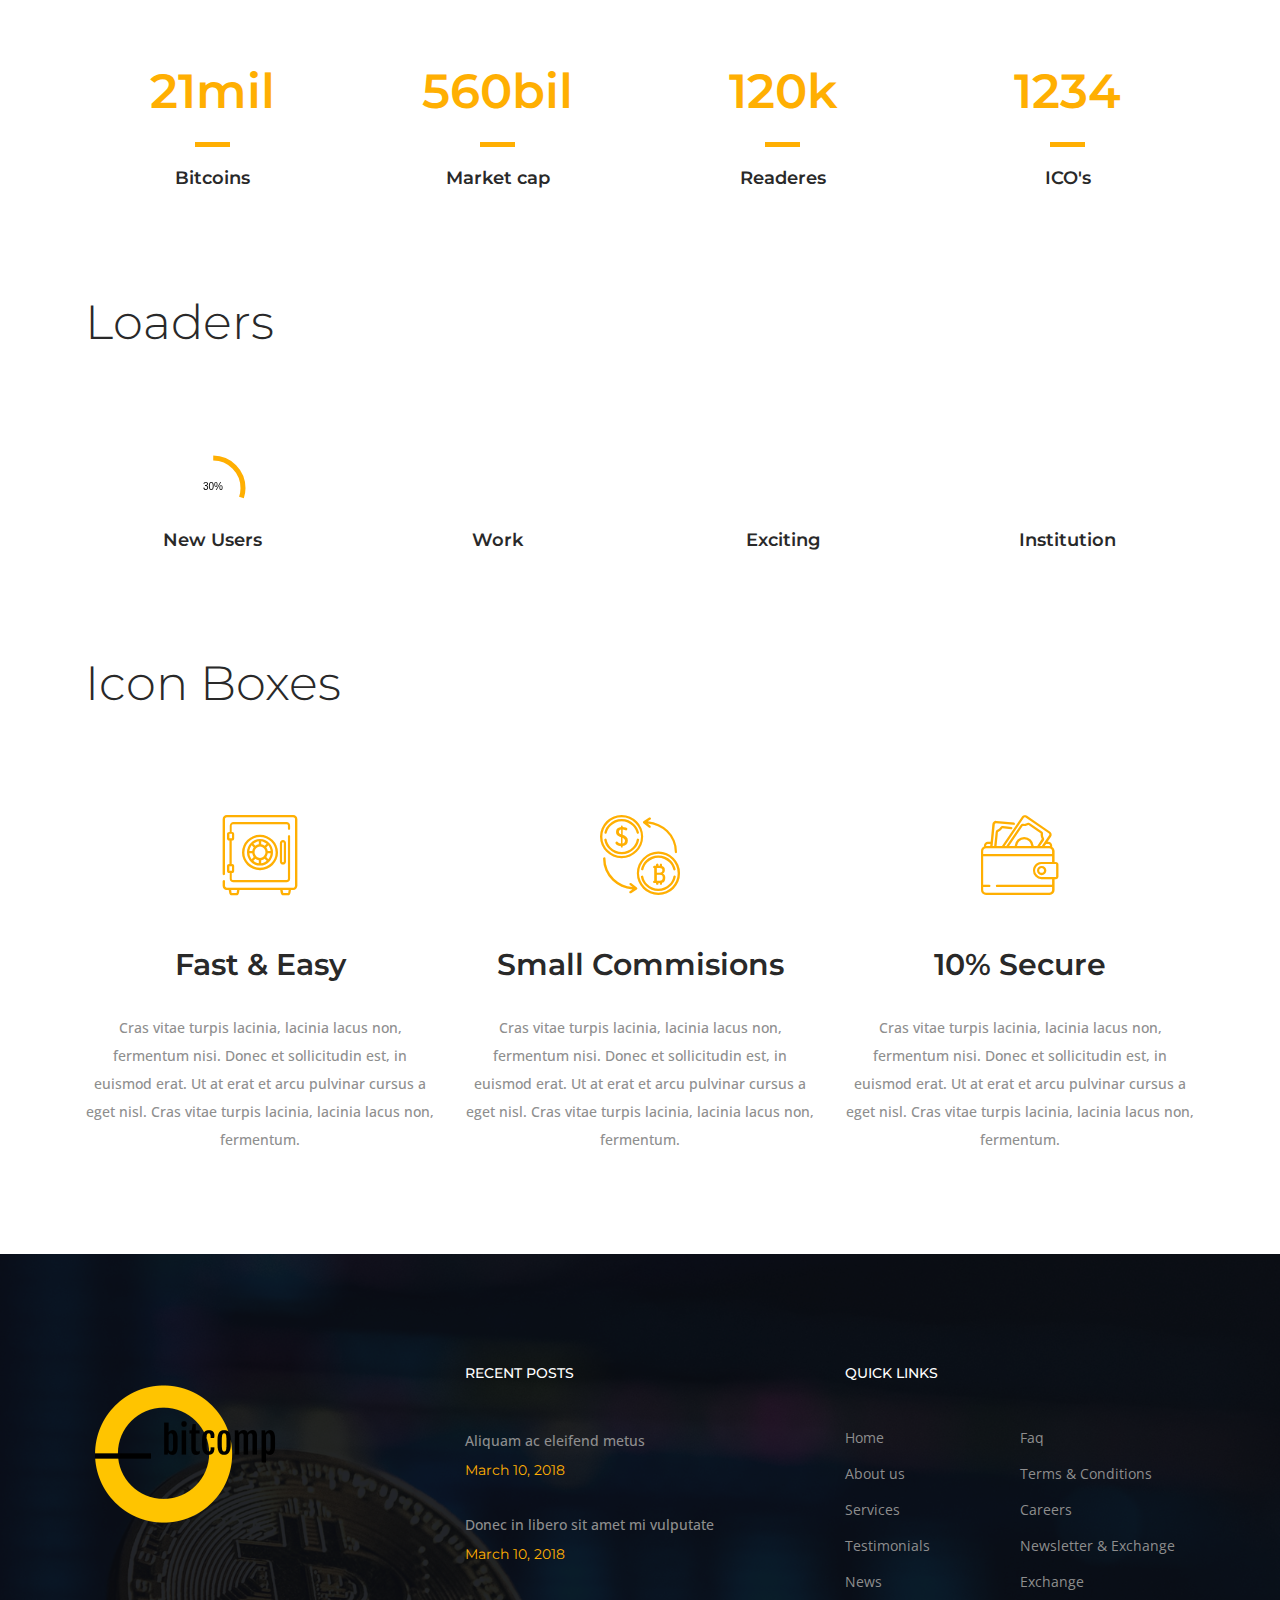
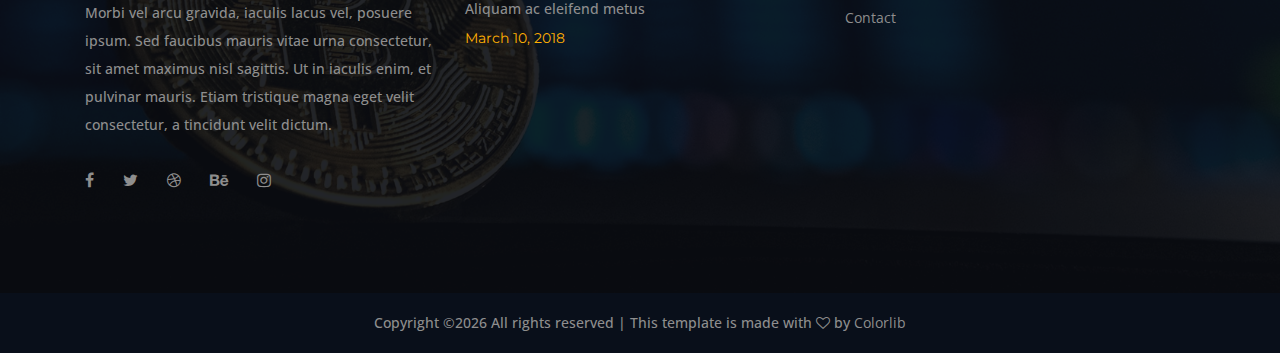
<file: html/elements.html>
<!DOCTYPE html>
<html lang="en">

<head>
    <meta charset="UTF-8">
    <meta name="description" content="">
    <meta http-equiv="X-UA-Compatible" content="IE=edge">
    <meta name="viewport" content="width=device-width, initial-scale=1, shrink-to-fit=no">
    <!-- The above 4 meta tags *must* come first in the head; any other head content must come *after* these tags -->

    <!-- Title -->
    <title>Cryptos - Cryptocurrency &amp; Mining Template</title>

    <!-- Favicon -->
    <link rel="icon" href="img/core-img/favicon.ico">

    <!-- Core Stylesheet -->
    <link rel="stylesheet" href="style.css">

</head>

<body>
    <!-- ##### Preloader ##### -->
    <div id="preloader">
        <i class="circle-preloader"></i>
    </div>

    <!-- ##### Header Area Start ##### -->
    <header class="header-area">

        <!-- Top Header Area -->
        <div class="top-header">
            <div class="container h-100">
                <div class="row h-100">
                    <div class="col-12 h-100">
                        <div class="top-header-content h-100 d-flex align-items-center justify-content-between">
                            <!-- Top Headline -->
                            <div class="top-headline">
                                <p>Welcome to <span>Cryptos</span></p>
                            </div>
                            <!-- Top Login & Faq & Earn Monery btn -->
                            <div class="login-faq-earn-money">
                                <a href="#">Login | Register</a>
                                <a href="#">FAQ</a>
                                <a href="#" class="active">Earn Money</a>
                            </div>
                        </div>
                    </div>
                </div>
            </div>
        </div>

        <!-- Navbar Area -->
        <div class="cryptos-main-menu">
            <div class="classy-nav-container breakpoint-off">
                <div class="container">
                    <!-- Menu -->
                    <nav class="classy-navbar justify-content-between" id="cryptosNav">

                        <!-- Logo -->
                        <a class="nav-brand" href="index.html"><img src="img/core-img/logo.png" alt=""></a>

                        <!-- Navbar Toggler -->
                        <div class="classy-navbar-toggler">
                            <span class="navbarToggler"><span></span><span></span><span></span></span>
                        </div>

                        <!-- Menu -->
                        <div class="classy-menu">

                            <!-- close btn -->
                            <div class="classycloseIcon">
                                <div class="cross-wrap"><span class="top"></span><span class="bottom"></span></div>
                            </div>

                            <!-- Nav Start -->
                            <div class="classynav">
                                <ul>
                                    <li><a href="index.html">Home</a></li>
                                    <li><a href="#">Pages</a>
                                        <ul class="dropdown">
                                            <li><a href="index.html">Home</a></li>
                                            <li><a href="about-us.html">About Us</a></li>
                                            <li><a href="blog.html">Articles</a></li>
                                            <li><a href="contact.html">Contact</a></li>
                                            <li><a href="elements.html">Elements</a></li>
                                            <li><a href="#">Dropdown</a>
                                                <ul class="dropdown">
                                                    <li><a href="index.html">Home</a></li>
                                                    <li><a href="about-us.html">About Us</a></li>
                                                    <li><a href="blog.html">Articles</a></li>
                                                    <li><a href="contact.html">Contact</a></li>
                                                    <li><a href="elements.html">Elements</a></li>
                                                    <li><a href="#">Dropdown</a>
                                                        <ul class="dropdown">
                                                            <li><a href="index.html">Home</a></li>
                                                            <li><a href="about-us.html">About Us</a></li>
                                                            <li><a href="blog.html">Articles</a></li>
                                                            <li><a href="contact.html">Contact</a></li>
                                                            <li><a href="elements.html">Elements</a></li>
                                                        </ul>
                                                    </li>
                                                </ul>
                                            </li>
                                        </ul>
                                    </li>
                                    <li><a href="#">Mega Menu</a>
                                        <div class="megamenu">
                                            <ul class="single-mega cn-col-4">
                                                <li><a href="#">- Home</a></li>
                                                <li><a href="#">- About us</a></li>
                                                <li><a href="#">- Services</a></li>
                                                <li><a href="#">- Testimonials</a></li>
                                                <li><a href="#">- News</a></li>
                                                <li><a href="#">- About us</a></li>
                                            </ul>
                                            <ul class="single-mega cn-col-4">
                                                <li><a href="#">- Contact</a></li>
                                                <li><a href="#">- Faq</a></li>
                                                <li><a href="#">- Terms &amp; Conditions</a></li>
                                                <li><a href="#">- Careers</a></li>
                                                <li><a href="#">- Newsletter &amp; Exchange</a></li>
                                                <li><a href="#">- Terms &amp; Conditions</a></li>
                                            </ul>
                                            <ul class="single-mega cn-col-4">
                                                <li><a href="#">- About us</a></li>
                                                <li><a href="#">- Testimonials</a></li>
                                                <li><a href="#">- Contact</a></li>
                                                <li><a href="#">- Terms &amp; Conditions</a></li>
                                                <li><a href="#">- Newsletter &amp; Exchange</a></li>
                                                <li><a href="#">- Contact</a></li>
                                            </ul>
                                            <div class="single-mega cn-col-4">
                                                <div class="megamenu-slides owl-carousel">
                                                    <img src="img/bg-img/bg-1.jpg" alt="">
                                                    <img src="img/bg-img/bg-1.jpg" alt="">
                                                </div>
                                            </div>
                                        </div>
                                    </li>
                                    <li><a href="#">Currencies</a></li>
                                    <li><a href="contact.html">Contact</a></li>
                                </ul>

                                <!-- Newsletter Form -->
                                <div class="header-newsletter-form">
                                    <form action="#" method="post">
                                        <input type="email" name="email" id="email" placeholder="Newsletter">
                                        <button type="submit">Subscribe</button>
                                    </form>
                                </div>

                            </div>
                            <!-- Nav End -->
                        </div>
                    </nav>
                </div>
            </div>
        </div>
    </header>
    <!-- ##### Header Area End ##### -->

    <!-- ##### Breadcumb Area Start ##### -->
    <div class="breadcumb-area">
        <div class="container h-100">
            <div class="row h-100 align-items-center">
                <div class="col-12 col-md-6">
                    <div class="breadcumb-text">
                        <h2>Elements</h2>
                    </div>
                </div>
            </div>
        </div>
        <!-- Breadcumb Thumb Area -->
        <div class="breadcumb-thumb-area">
            <div class="container">
                <div class="row">
                    <div class="col-12">
                        <div class="breadcumb-thumb">
                            <img src="img/bg-img/breadcumb.png" alt="">
                        </div>
                    </div>
                </div>
            </div>
        </div>
    </div>
    <!-- ##### Breadcumb Area End ##### -->

    <!-- ##### Elements Area Start ##### -->
    <section class="elements-area mt-50 section-padding-100-0">
        <div class="container">
            <div class="row">

                <!-- ********** Buttons ********** -->
                <div class="col-12">
                    <div class="elements-title mb-100">
                        <h2>Buttons</h2>
                    </div>
                    <!-- Buttons -->
                    <div class="cryptos-buttons-area mb-100">
                        <a href="#" class="btn cryptos-btn btn-2 m-2">Contact Us</a>
                        <a href="#" class="btn cryptos-btn m-2">Contact Us</a>
                        <a href="#" class="btn cryptos-btn btn-3 m-2">Contact Us</a>
                    </div>
                </div>

                <!-- ********** Progress Bars & Accordions ********** -->
                <div class="col-12">
                    <div class="elements-title mb-100">
                        <h2>Accordians &amp; Tabs</h2>
                    </div>
                </div>

                <!-- ##### Accordians ##### -->
                <div class="col-12 col-lg-6">
                    <div class="accordions mb-100" id="accordion" role="tablist" aria-multiselectable="true">

                        <!-- Single Accordian Area -->
                        <div class="panel single-accordion">
                            <h6><a role="button" class="" aria-expanded="true" aria-controls="collapseOne" data-toggle="collapse" data-parent="#accordion" href="#collapseOne">Donec ipsum metus, pharetr a quis nunc sit amet, maximus.
                                    <span class="accor-open"><i class="fa fa-plus" aria-hidden="true"></i></span>
                                    <span class="accor-close"><i class="fa fa-minus" aria-hidden="true"></i></span>
                                    </a></h6>
                            <div id="collapseOne" class="accordion-content collapse show">
                                <p>Lorem ipsum dolor sit amet, consectetur adipiscing elit. Sed vel lectus eu felis semper finibus ac eget ipsum. Lorem ipsum dolor sit amet, consectetur adipiscing elit. Etiam vulputate id justo quis facilisis.</p>
                            </div>
                        </div>

                        <!-- Single Accordian Area -->
                        <div class="panel single-accordion">
                            <h6>
                                <a role="button" class="collapsed" aria-expanded="true" aria-controls="collapseTwo" data-parent="#accordion" data-toggle="collapse" href="#collapseTwo">Maximus vehicula nibh. Prae sent pulvinar porta.
                                        <span class="accor-open"><i class="fa fa-plus" aria-hidden="true"></i></span>
                                        <span class="accor-close"><i class="fa fa-minus" aria-hidden="true"></i></span>
                                        </a>
                            </h6>
                            <div id="collapseTwo" class="accordion-content collapse">
                                <p>Lorem ipsum dolor sit amet, consectetur adipiscing elit. Sed vel lectus eu felis semper finibus ac eget ipsum. Lorem ipsum dolor sit amet, consectetur adipiscing elit. Etiam vulputate id justo quis facilisis.</p>
                            </div>
                        </div>

                        <!-- Single Accordian Area -->
                        <div class="panel single-accordion">
                            <h6>
                                <a role="button" aria-expanded="true" aria-controls="collapseThree" class="collapsed" data-parent="#accordion" data-toggle="collapse" href="#collapseThree">Pharetr a quis nunc sit amet, maximus vehicula nibh.
                                        <span class="accor-open"><i class="fa fa-plus" aria-hidden="true"></i></span>
                                        <span class="accor-close"><i class="fa fa-minus" aria-hidden="true"></i></span>
                                    </a>
                            </h6>
                            <div id="collapseThree" class="accordion-content collapse">
                                <p>Lorem ipsum dolor sit amet, consectetur adipiscing elit. Sed vel lectus eu felis semper finibus ac eget ipsum. Lorem ipsum dolor sit amet, consectetur adipiscing elit. Etiam vulputate id justo quis facilisis.</p>
                            </div>
                        </div>
                    </div>
                </div>

                <!-- ##### Tabs ##### -->
                <div class="col-12 col-lg-6">
                    <div class="cryptos-tabs-content">
                        <ul class="nav nav-tabs" id="myTab" role="tablist">
                            <li class="nav-item">
                                <a class="nav-link" id="tab--1" data-toggle="tab" href="#tab1" role="tab" aria-controls="tab1" aria-selected="false">Morbi vel arcu</a>
                            </li>
                            <li class="nav-item">
                                <a class="nav-link active" id="tab--2" data-toggle="tab" href="#tab2" role="tab" aria-controls="tab2" aria-selected="false">Sed faucibus</a>
                            </li>
                            <li class="nav-item">
                                <a class="nav-link" id="tab--3" data-toggle="tab" href="#tab3" role="tab" aria-controls="tab3" aria-selected="true">Sed faucibus mau</a>
                            </li>
                        </ul>

                        <div class="tab-content mb-100" id="myTabContent">
                            <div class="tab-pane fade" id="tab1" role="tabpanel" aria-labelledby="tab--1">
                                <div class="cryptos-tab-content">
                                    <!-- Tab Text -->
                                    <div class="cryptos-tab-text">
                                        <p>Integer nec bibendum lacus. Praesent malesuada congue, Suspendisse dictum enim sit amet libero malesu ada feugiat. Praesent malesuada congue magna at finibus. In hac habitasse platea dictumst. Curabitur rhoncus auctor eleifend. Praesent malesuada congue.</p>
                                    </div>
                                </div>
                            </div>
                            <div class="tab-pane fade show active" id="tab2" role="tabpanel" aria-labelledby="tab--2">
                                <div class="cryptos-tab-content">
                                    <!-- Tab Text -->
                                    <div class="cryptos-tab-text">
                                        <p>Integer nec bibendum lacus. Praesent malesuada congue, Suspendisse dictum enim sit amet libero malesu ada feugiat. Praesent malesuada congue magna at finibus. In hac habitasse platea dictumst. Curabitur rhoncus auctor eleifend. Praesent malesuada congue.</p>
                                    </div>
                                </div>
                            </div>
                            <div class="tab-pane fade" id="tab3" role="tabpanel" aria-labelledby="tab--3">
                                <div class="cryptos-tab-content">
                                    <!-- Tab Text -->
                                    <div class="cryptos-tab-text">
                                        <p>Integer nec bibendum lacus. Praesent malesuada congue, Suspendisse dictum enim sit amet libero malesu ada feugiat. Praesent malesuada congue magna at finibus. In hac habitasse platea dictumst. Curabitur rhoncus auctor eleifend. Praesent malesuada congue.</p>
                                    </div>
                                </div>
                            </div>
                        </div>
                    </div>
                </div>

                <!-- ********** Milestones ********** -->
                <div class="col-12">
                    <div class="elements-title mb-100">
                        <h2>Milestone</h2>
                    </div>
                </div>

                <div class="col-12">
                    <div class="cryptos-cool-facts-area">
                        <div class="row">

                            <!-- Single Cool Fact -->
                            <div class="col-12 col-sm-6 col-md-3">
                                <div class="single-cool-fact text-center mb-100">
                                    <h3><span class="counter">21</span>mil</h3>
                                    <div class="line"></div>
                                    <h6>Bitcoins</h6>
                                </div>
                            </div>

                            <!-- Single Cool Fact -->
                            <div class="col-12 col-sm-6 col-md-3">
                                <div class="single-cool-fact text-center mb-100">
                                    <h3><span class="counter">560</span>bil</h3>
                                    <div class="line"></div>
                                    <h6>Market cap</h6>
                                </div>
                            </div>

                            <!-- Single Cool Fact -->
                            <div class="col-12 col-sm-6 col-md-3">
                                <div class="single-cool-fact text-center mb-100">
                                    <h3><span class="counter">120</span>k</h3>
                                    <div class="line"></div>
                                    <h6>Readeres</h6>
                                </div>
                            </div>

                            <!-- Single Cool Fact -->
                            <div class="col-12 col-sm-6 col-md-3">
                                <div class="single-cool-fact text-center mb-100">
                                    <h3><span class="counter">1234</span></h3>
                                    <div class="line"></div>
                                    <h6>ICO's</h6>
                                </div>
                            </div>
                        </div>
                    </div>
                </div>

                <!-- ********** Loaders ********** -->
                <div class="col-12">
                    <div class="elements-title mb-100">
                        <h2>Loaders</h2>
                    </div>
                </div>

                <div class="col-12">
                    <!-- Loaders Area Start -->
                    <div class="our-skills-area text-center">
                        <div class="row">
                            <div class="col-12 col-sm-6 col-md-3">
                                <div class="single-pie-bar mb-100" data-percent="75">
                                    <canvas class="bar-circle" width="70" height="70"></canvas>
                                    <h6>New Users</h6>
                                </div>
                            </div>
                            <div class="col-12 col-sm-6 col-md-3">
                                <div class="single-pie-bar mb-100" data-percent="95">
                                    <canvas class="bar-circle" width="70" height="70"></canvas>
                                    <h6>Work</h6>
                                </div>
                            </div>
                            <div class="col-12 col-sm-6 col-md-3">
                                <div class="single-pie-bar mb-100" data-percent="100">
                                    <canvas class="bar-circle" width="70" height="70"></canvas>
                                    <h6>Exciting</h6>
                                </div>
                            </div>
                            <div class="col-12 col-sm-6 col-md-3">
                                <div class="single-pie-bar mb-100" data-percent="55">
                                    <canvas class="bar-circle" width="70" height="70"></canvas>
                                    <h6>Institution</h6>
                                </div>
                            </div>
                        </div>
                    </div>
                </div>

                <!-- ********** Icon Boxes ********** -->
                <div class="col-12">
                    <div class="elements-title mb-100">
                        <h2>Icon Boxes</h2>
                    </div>
                </div>

                <div class="col-12">
                    <div class="row">

                        <!-- Single Course Area -->
                        <div class="col-12 col-sm-6 col-lg-4">
                            <div class="single-feature-area style-2 mb-100 text-center">
                                <i class="icon-safebox"></i>
                                <h3>Fast &amp; Easy</h3>
                                <p>Cras vitae turpis lacinia, lacinia lacus non, fermentum nisi. Donec et sollicitudin est, in euismod erat. Ut at erat et arcu pulvinar cursus a eget nisl. Cras vitae turpis lacinia, lacinia lacus non, fermentum.</p>
                            </div>
                        </div>

                        <!-- Single Course Area -->
                        <div class="col-12 col-sm-6 col-lg-4">
                            <div class="single-feature-area style-2 mb-100 text-center">
                                <i class="icon-exchange"></i>
                                <h3>Small Commisions</h3>
                                <p>Cras vitae turpis lacinia, lacinia lacus non, fermentum nisi. Donec et sollicitudin est, in euismod erat. Ut at erat et arcu pulvinar cursus a eget nisl. Cras vitae turpis lacinia, lacinia lacus non, fermentum.</p>
                            </div>
                        </div>

                        <!-- Single Course Area -->
                        <div class="col-12 col-sm-6 col-lg-4">
                            <div class="single-feature-area style-2 mb-100 text-center">
                                <i class="icon-wallet"></i>
                                <h3>10% Secure</h3>
                                <p>Cras vitae turpis lacinia, lacinia lacus non, fermentum nisi. Donec et sollicitudin est, in euismod erat. Ut at erat et arcu pulvinar cursus a eget nisl. Cras vitae turpis lacinia, lacinia lacus non, fermentum.</p>
                            </div>
                        </div>

                    </div>
                </div>
            </div>
        </div>
    </section>
    <!-- ***** Elements Area End ***** -->

    <!-- ##### Footer Area Start ##### -->
    <footer class="footer-area">
        <!-- Main Footer Area -->
        <div class="main-footer-area section-padding-100-0 bg-img bg-overlay" style="background-image: url(img/bg-img/bg-1.jpg);">
            <div class="container">
                <div class="row">

                    <!-- Footer Widget Area -->
                    <div class="col-12 col-sm-6 col-lg-4">
                        <div class="footer-widget mb-100">
                            <div class="widget-title">
                                <a href="#"><img src="img/core-img/logo2.png" alt=""></a>
                            </div>
                            <p>Morbi vel arcu gravida, iaculis lacus vel, posuere ipsum. Sed faucibus mauris vitae urna consectetur, sit amet maximus nisl sagittis. Ut in iaculis enim, et pulvinar mauris. Etiam tristique magna eget velit consectetur, a tincidunt velit dictum.</p>
                            <div class="footer-social-info">
                                <a href="#"><i class="fa fa-facebook"></i></a>
                                <a href="#"><i class="fa fa-twitter"></i></a>
                                <a href="#"><i class="fa fa-dribbble"></i></a>
                                <a href="#"><i class="fa fa-behance"></i></a>
                                <a href="#"><i class="fa fa-instagram"></i></a>
                            </div>
                        </div>
                    </div>

                    <!-- Footer Widget Area -->
                    <div class="col-12 col-sm-6 col-lg-4">
                        <div class="footer-widget mb-100">
                            <div class="widget-title">
                                <h6>Recent Posts</h6>
                            </div>
                            <!-- Single Blog Post -->
                            <div class="single--blog-post">
                                <a href="#">
                                    <p>Aliquam ac eleifend metus</p>
                                </a>
                                <span>March 10, 2018</span>
                            </div>
                            <!-- Single Blog Post -->
                            <div class="single--blog-post">
                                <a href="#">
                                    <p>Donec in libero sit amet mi vulputate</p>
                                </a>
                                <span>March 10, 2018</span>
                            </div>
                            <!-- Single Blog Post -->
                            <div class="single--blog-post">
                                <a href="#">
                                    <p>Aliquam ac eleifend metus</p>
                                </a>
                                <span>March 10, 2018</span>
                            </div>
                        </div>
                    </div>

                    <!-- Footer Widget Area -->
                    <div class="col-12 col-md-6 col-lg-4">
                        <div class="footer-widget mb-100">
                            <div class="widget-title">
                                <h6>Quick Links</h6>
                            </div>
                            <nav>
                                <ul class="useful-links d-flex justify-content-between flex-wrap">
                                    <li><a href="#">Home</a></li>
                                    <li><a href="#">Faq</a></li>
                                    <li><a href="#">About us</a></li>
                                    <li><a href="#">Terms &amp; Conditions</a></li>
                                    <li><a href="#">Services</a></li>
                                    <li><a href="#">Careers</a></li>
                                    <li><a href="#">Testimonials</a></li>
                                    <li><a href="#">Newsletter &amp; Exchange</a></li>
                                    <li><a href="#">News</a></li>
                                    <li><a href="#">Exchange</a></li>
                                    <li><a href="#">Contact</a></li>
                                </ul>
                            </nav>
                        </div>
                    </div>
                </div>
            </div>
        </div>
        <!-- Bottom Footer Area -->
        <div class="bottom-footer-area">
            <div class="container h-100">
                <div class="row h-100 align-items-center justify-content-center">
                    <div class="col-12">
                        <p><!-- Link back to Colorlib can't be removed. Template is licensed under CC BY 3.0. -->
Copyright &copy;<script>document.write(new Date().getFullYear());</script> All rights reserved | This template is made with <i class="fa fa-heart-o" aria-hidden="true"></i> by <a href="https://colorlib.com" target="_blank">Colorlib</a>
<!-- Link back to Colorlib can't be removed. Template is licensed under CC BY 3.0. -->
</p>
                    </div>
                </div>
            </div>
        </div>
    </footer>
    <!-- ##### Footer Area Start ##### -->

    <!-- ##### All Javascript Script ##### -->
    <!-- jQuery-2.2.4 js -->
    <script src="js/jquery/jquery-2.2.4.min.js"></script>
    <!-- Popper js -->
    <script src="js/bootstrap/popper.min.js"></script>
    <!-- Bootstrap js -->
    <script src="js/bootstrap/bootstrap.min.js"></script>
    <!-- All Plugins js -->
    <script src="js/plugins/plugins.js"></script>
    <!-- Active js -->
    <script src="js/active.js"></script>
</body>

</html>
</file>
<file: html/style.css>
/* [Master Stylesheet v1.0] */
/* :: :: 1.0 Import Fonts */
@import url("https://fonts.googleapis.com/css?family=Montserrat:300,400,500,600,700,900|Open+Sans:400,600,700");
/* :: 2.0 Import All CSS */
@import url(css/bootstrap.min.css);
@import url(css/owl.carousel.min.css);
@import url(css/animate.css);
@import url(css/magnific-popup.css);
@import url(css/font-awesome.min.css);
@import url(css/custom-icon.css);
@import url(css/classy-nav.min.css);
/* :: 3.0 Base CSS */
* {
  margin: 0;
  padding: 0; }

body {
  font-family: "Montserrat", sans-serif;
  font-size: 14px; }

h1,
h2,
h3,
h4,
h5,
h6 {
  color: #292929;
  line-height: 1.3;
  font-weight: 600; }

p {
  font-family: "Open Sans", sans-serif;
  color: #8e8e8e;
  font-size: 14px;
  line-height: 2;
  font-weight: 500; }

a,
a:hover,
a:focus {
  -webkit-transition-duration: 500ms;
  transition-duration: 500ms;
  text-decoration: none;
  outline: 0 solid transparent;
  color: #292929;
  font-weight: 400;
  font-size: 16px; }

ul,
ol {
  margin: 0; }
  ul li,
  ol li {
    list-style: none; }

img {
  height: auto;
  max-width: 100%; }

/* Spacing */
.mt-15 {
  margin-top: 15px !important; }

.mt-30 {
  margin-top: 30px !important; }

.mt-50 {
  margin-top: 50px !important; }

.mt-70 {
  margin-top: 70px !important; }

.mt-100 {
  margin-top: 100px !important; }

.mb-15 {
  margin-bottom: 15px !important; }

.mb-30 {
  margin-bottom: 30px !important; }

.mb-50 {
  margin-bottom: 50px !important; }

.mb-70 {
  margin-bottom: 70px !important; }

.mb-100 {
  margin-bottom: 100px !important; }

.ml-15 {
  margin-left: 15px !important; }

.ml-30 {
  margin-left: 30px !important; }

.ml-50 {
  margin-left: 50px !important; }

.mr-15 {
  margin-right: 15px !important; }

.mr-30 {
  margin-right: 30px !important; }

.mr-50 {
  margin-right: 50px !important; }

/* Height */
.height-400 {
  height: 400px !important; }

.height-500 {
  height: 500px !important; }

.height-600 {
  height: 600px !important; }

.height-700 {
  height: 700px !important; }

.height-800 {
  height: 800px !important; }

/* Section Padding */
.section-padding-100 {
  padding-top: 100px;
  padding-bottom: 100px; }

.section-padding-100-0 {
  padding-top: 100px;
  padding-bottom: 0; }

.section-padding-0-100 {
  padding-top: 0;
  padding-bottom: 100px; }

.section-padding-100-70 {
  padding-top: 100px;
  padding-bottom: 70px; }

/* Section Heading */
.section-heading {
  position: relative;
  z-index: 1;
  max-width: 730px;
  margin-bottom: 90px; }
  .section-heading h3 {
    font-size: 48px;
    margin-bottom: 15px;
    font-weight: 300; }
    @media only screen and (min-width: 992px) and (max-width: 1199px) {
      .section-heading h3 {
        font-size: 42px; } }
    @media only screen and (min-width: 768px) and (max-width: 991px) {
      .section-heading h3 {
        font-size: 32px; } }
    @media only screen and (max-width: 767px) {
      .section-heading h3 {
        font-size: 30px; } }
    .section-heading h3 span {
      font-weight: 600; }
  .section-heading h5 {
    margin-bottom: 40px;
    font-size: 18px;
    font-family: "Open Sans", sans-serif;
    font-weight: 500;
    line-height: 2; }
  .section-heading p {
    margin-bottom: 0; }
  .section-heading.text-left {
    text-align: left !important; }
  .section-heading.white h3,
  .section-heading.white h5,
  .section-heading.white p {
    color: #ffffff; }

/* Preloader */
#preloader {
  background: #0d104d;
  background: -webkit-linear-gradient(to right, #0d104d, #28408b);
  background: linear-gradient(to right, #0d104d, #28408b);
  width: 100%;
  height: 100%;
  position: fixed;
  top: 0;
  left: 0;
  right: 0;
  z-index: 5000; }
  #preloader .circle-preloader {
    display: block;
    width: 60px;
    height: 60px;
    border: 2px solid rgba(255, 255, 255, 0.5);
    border-bottom-color: #ffffff;
    border-radius: 50%;
    position: absolute;
    top: 0;
    left: 0;
    right: 0;
    bottom: 0;
    margin: auto;
    animation: spin 2s infinite linear; }
@-webkit-keyframes spin {
  100% {
    -webkit-transform: rotate(360deg);
    transform: rotate(360deg); } }
@keyframes spin {
  100% {
    -webkit-transform: rotate(360deg);
    transform: rotate(360deg); } }
/* Miscellaneous */
.bg-img {
  background-position: center center;
  background-size: cover;
  background-repeat: no-repeat; }

.bg-white {
  background-color: #ffffff !important; }

.bg-dark {
  background-color: #000000 !important; }

.bg-transparent {
  background-color: transparent !important; }

.font-bold {
  font-weight: 700; }

.font-light {
  font-weight: 300; }

.bg-overlay {
  position: relative;
  z-index: 2;
  background-position: center center;
  background-size: cover; }
  .bg-overlay::after {
    background-color: rgba(10, 12, 18, 0.9);
    position: absolute;
    z-index: -1;
    top: 0;
    left: 0;
    width: 100%;
    height: 100%;
    content: ""; }

.mfp-image-holder .mfp-close,
.mfp-iframe-holder .mfp-close {
  color: #ffffff;
  right: 0;
  padding-right: 0;
  width: 30px;
  height: 30px;
  background-color: #ffaf02;
  line-height: 30px;
  text-align: center;
  position: absolute;
  top: 0;
  right: -30px; }
  @media only screen and (min-width: 768px) and (max-width: 991px) {
    .mfp-image-holder .mfp-close,
    .mfp-iframe-holder .mfp-close {
      right: 0; } }
  @media only screen and (max-width: 767px) {
    .mfp-image-holder .mfp-close,
    .mfp-iframe-holder .mfp-close {
      right: 0; } }

input:focus,
textarea:focus {
  outline: none;
  box-shadow: none;
  border-color: transparent; }

/* ScrollUp */
#scrollUp {
  background-color: #ffaf02;
  border-radius: 0;
  bottom: 60px;
  box-shadow: 0 2px 6px 0 rgba(0, 0, 0, 0.3);
  color: #ffffff;
  font-size: 24px;
  height: 40px;
  line-height: 38px;
  right: 60px;
  text-align: center;
  width: 40px;
  -webkit-transition-duration: 500ms;
  transition-duration: 500ms; }
  #scrollUp:hover {
    background-color: #141414; }
  @media only screen and (max-width: 767px) {
    #scrollUp {
      bottom: 30px;
      right: 30px; } }

/* Button */
.cryptos-btn {
  display: inline-block;
  min-width: 150px;
  height: 54px;
  background-color: #eef3f6;
  color: #292929;
  border: none;
  border-radius: 0;
  padding: 0 30px;
  font-size: 12px;
  line-height: 54px;
  -webkit-transition: all 500ms;
  transition: all 500ms;
  font-weight: 700;
  text-transform: uppercase;
  border-bottom: 3px solid #ffaf02; }
  .cryptos-btn.active, .cryptos-btn:hover, .cryptos-btn:focus {
    font-size: 12px;
    font-weight: 700;
    color: #ffffff;
    background-color: #292929; }
  .cryptos-btn.btn-2 {
    background-color: #ffaf02;
    border-bottom: 3px solid #292929;
    color: #ffffff; }
    .cryptos-btn.btn-2:hover, .cryptos-btn.btn-2:focus {
      color: #292929;
      background-color: #eef3f6;
      border-bottom: 3px solid #ffaf02; }
  .cryptos-btn.btn-3 {
    background-color: #292929;
    border-bottom: 3px solid #ffaf02;
    color: #ffffff; }
    .cryptos-btn.btn-3:hover, .cryptos-btn.btn-3:focus {
      color: #292929;
      background-color: #eef3f6;
      border-bottom: 3px solid #ffaf02; }

/* :: 5.0 Header Area CSS */
.header-area {
  position: relative;
  z-index: 100;
  width: 100%; }
  .header-area .top-header {
    width: 100%;
    height: 60px;
    background-color: #292929; }
    @media only screen and (max-width: 767px) {
      .header-area .top-header {
        height: 80px;
        padding: 15px 0; } }
    @media only screen and (max-width: 767px) {
      .header-area .top-header .top-header-content {
        -ms-flex-wrap: wrap;
        flex-wrap: wrap; } }
    .header-area .top-header .top-headline p {
      margin-bottom: 0;
      font-family: "Montserrat", sans-serif;
      color: #ffffff;
      font-size: 12px;
      font-weight: 400; }
      .header-area .top-header .top-headline p span {
        color: #ffaf02; }
    .header-area .top-header .login-faq-earn-money a {
      display: inline-block;
      font-family: "Montserrat", sans-serif;
      color: #ffffff;
      font-size: 12px;
      font-weight: 400;
      margin-right: 30px; }
      .header-area .top-header .login-faq-earn-money a:last-child {
        margin-right: 0; }
      .header-area .top-header .login-faq-earn-money a:hover, .header-area .top-header .login-faq-earn-money a:focus, .header-area .top-header .login-faq-earn-money a.active {
        color: #ffaf02; }
  .header-area .cryptos-main-menu {
    position: relative;
    width: 100%;
    z-index: 100;
    height: 125px; }
    @media only screen and (max-width: 767px) {
      .header-area .cryptos-main-menu {
        height: 80px; } }
    .header-area .cryptos-main-menu .classy-nav-container {
      background-color: transparent; }
    .header-area .cryptos-main-menu .classy-navbar {
      height: 125px;
      padding: 0; }
      @media only screen and (min-width: 768px) and (max-width: 991px) {
        .header-area .cryptos-main-menu .classy-navbar {
          padding: 0; } }
      @media only screen and (max-width: 767px) {
        .header-area .cryptos-main-menu .classy-navbar {
          height: 80px; } }
      .header-area .cryptos-main-menu .classy-navbar .classynav ul li a {
        font-size: 16px;
        font-weight: 500;
        text-transform: capitalize; }
        .header-area .cryptos-main-menu .classy-navbar .classynav ul li a:hover, .header-area .cryptos-main-menu .classy-navbar .classynav ul li a:focus {
          color: #ffaf02; }
    .header-area .cryptos-main-menu .classynav ul li .dropdown li a,
    .header-area .cryptos-main-menu .classynav ul li .megamenu li a {
      font-size: 14px; }
    .header-area .cryptos-main-menu .classynav .header-newsletter-form {
      margin-left: 100px; }
      @media only screen and (min-width: 992px) and (max-width: 1199px) {
        .header-area .cryptos-main-menu .classynav .header-newsletter-form {
          margin-left: 30px; } }
      @media only screen and (min-width: 768px) and (max-width: 991px) {
        .header-area .cryptos-main-menu .classynav .header-newsletter-form {
          margin-left: 18px;
          margin-top: 15px; } }
      @media only screen and (max-width: 767px) {
        .header-area .cryptos-main-menu .classynav .header-newsletter-form {
          margin-left: 18px;
          margin-top: 15px; } }
      .header-area .cryptos-main-menu .classynav .header-newsletter-form form {
        width: 265px;
        height: 35px;
        background-color: #eef3f6;
        position: relative;
        z-index: 1; }
        @media only screen and (min-width: 992px) and (max-width: 1199px) {
          .header-area .cryptos-main-menu .classynav .header-newsletter-form form {
            width: 220px; } }
        .header-area .cryptos-main-menu .classynav .header-newsletter-form form input {
          width: 100%;
          height: 35px;
          border: none;
          background-color: transparent;
          padding: 0 15px;
          font-size: 12px;
          font-style: italic; }
        .header-area .cryptos-main-menu .classynav .header-newsletter-form form button {
          width: 90px;
          height: 35px;
          border: none;
          background-color: #eef3f6;
          position: absolute;
          top: 0;
          right: 0;
          font-size: 12px;
          font-weight: 600;
          color: #292929;
          cursor: pointer;
          border-bottom: 2px solid #ffaf02;
          -webkit-transition-duration: 500ms;
          transition-duration: 500ms; }
          .header-area .cryptos-main-menu .classynav .header-newsletter-form form button:hover {
            background-color: #292929;
            color: #ffaf02; }

.megamenu-slides .owl-prev,
.megamenu-slides .owl-next {
  background: #0d104d;
  background: -webkit-linear-gradient(to right, #0d104d, #28408b);
  background: linear-gradient(to right, #0d104d, #28408b);
  width: 30px;
  height: 30px;
  line-height: 30px;
  color: #ffffff;
  top: 50%;
  margin-top: -15px;
  left: 5%;
  position: absolute;
  z-index: 10;
  text-align: center;
  font-size: 18px;
  -webkit-transition-duration: 500ms;
  transition-duration: 500ms; }
.megamenu-slides .owl-next {
  left: auto;
  right: 5%; }

/* :: 6.0 Welcome Area CSS */
.hero-slides {
  position: relative;
  z-index: 1; }
  .hero-slides .single-hero-slide {
    width: 100%;
    height: 850px;
    position: relative;
    z-index: 1;
    background: #0d104d;
    background: -webkit-linear-gradient(to right, #0d104d, #28408b);
    background: linear-gradient(to right, #0d104d, #28408b); }
    @media only screen and (min-width: 992px) and (max-width: 1199px) {
      .hero-slides .single-hero-slide {
        height: 650px; } }
    @media only screen and (min-width: 768px) and (max-width: 991px) {
      .hero-slides .single-hero-slide {
        height: 600px; } }
    @media only screen and (max-width: 767px) {
      .hero-slides .single-hero-slide {
        height: 800px; } }
    .hero-slides .single-hero-slide h2 {
      font-size: 68px;
      color: #ffffff;
      margin-bottom: 30px;
      font-weight: 600; }
      @media only screen and (min-width: 992px) and (max-width: 1199px) {
        .hero-slides .single-hero-slide h2 {
          font-size: 48px; } }
      @media only screen and (min-width: 768px) and (max-width: 991px) {
        .hero-slides .single-hero-slide h2 {
          font-size: 42px; } }
      @media only screen and (max-width: 767px) {
        .hero-slides .single-hero-slide h2 {
          font-size: 30px; } }
      .hero-slides .single-hero-slide h2 span {
        color: #ffaf02; }
    .hero-slides .single-hero-slide h6 {
      color: #ffffff;
      margin-bottom: 60px;
      line-height: 2;
      font-weight: 400; }
    .hero-slides .single-hero-slide .hero-slides-thumb img {
      width: 100%; }
      @media only screen and (max-width: 767px) {
        .hero-slides .single-hero-slide .hero-slides-thumb img {
          width: 60%;
          margin: 0 auto; } }
  .hero-slides .owl-prev,
  .hero-slides .owl-next {
    background-color: #eef3f6;
    width: 40px;
    height: 40px;
    line-height: 40px;
    color: #292929;
    top: 50%;
    margin-top: -20px;
    left: 5%;
    position: absolute;
    z-index: 10;
    text-align: center;
    font-size: 12px;
    font-weight: 400;
    opacity: 0;
    visibility: hidden;
    -webkit-transition-duration: 500ms;
    transition-duration: 500ms;
    border-bottom: 2px solid #ffaf02; }
    @media only screen and (max-width: 767px) {
      .hero-slides .owl-prev,
      .hero-slides .owl-next {
        width: 40px;
        height: 40px;
        line-height: 40px;
        margin-top: -20px; } }
    .hero-slides .owl-prev:hover, .hero-slides .owl-prev:focus,
    .hero-slides .owl-next:hover,
    .hero-slides .owl-next:focus {
      background-color: #292929;
      color: #ffaf02; }
  .hero-slides .owl-next {
    left: auto;
    right: 5%; }
  .hero-slides:hover .owl-prev, .hero-slides:hover .owl-next {
    opacity: 1;
    visibility: visible; }

/* :: 7.0 Feature Area CSS */
.cryptos-feature-area {
  position: relative;
  z-index: 1;
  padding-left: 45px;
  padding-right: 45px; }
  @media only screen and (max-width: 767px) {
    .cryptos-feature-area {
      padding-left: 0;
      padding-right: 0; } }

.single-feature-area {
  position: relative;
  z-index: 1;
  padding: 90px 35px;
  background-color: #eef3f6;
  -webkit-transition-duration: 500ms;
  transition-duration: 500ms; }
  .single-feature-area i {
    font-size: 80px;
    display: block;
    margin-bottom: 50px;
    -webkit-transition-duration: 500ms;
    transition-duration: 500ms; }
  .single-feature-area h3 {
    font-size: 30px;
    margin-bottom: 30px;
    -webkit-transition-duration: 500ms;
    transition-duration: 500ms; }
    @media only screen and (min-width: 768px) and (max-width: 991px) {
      .single-feature-area h3 {
        font-size: 24px; } }
    @media only screen and (max-width: 767px) {
      .single-feature-area h3 {
        font-size: 22px; } }
  .single-feature-area p {
    display: block;
    margin-bottom: 50px;
    -webkit-transition-duration: 500ms;
    transition-duration: 500ms; }
  .single-feature-area .cryptos-btn {
    background-color: #ffffff; }
  .single-feature-area.active, .single-feature-area:hover, .single-feature-area:focus {
    background-color: #ffaf02;
    box-shadow: 0 5px 70px rgba(0, 0, 0, 0.15); }
    .single-feature-area.active i,
    .single-feature-area.active h3,
    .single-feature-area.active p, .single-feature-area:hover i,
    .single-feature-area:hover h3,
    .single-feature-area:hover p, .single-feature-area:focus i,
    .single-feature-area:focus h3,
    .single-feature-area:focus p {
      color: #ffffff; }
    .single-feature-area.active .cryptos-btn, .single-feature-area:hover .cryptos-btn, .single-feature-area:focus .cryptos-btn {
      border-bottom-color: #292929; }
      .single-feature-area.active .cryptos-btn:hover, .single-feature-area:hover .cryptos-btn:hover, .single-feature-area:focus .cryptos-btn:hover {
        border-bottom-color: #292929;
        color: #292929; }
  .single-feature-area.style-2 {
    padding: 0;
    background-color: #ffffff; }
    .single-feature-area.style-2 i {
      color: #ffaf02; }
    .single-feature-area.style-2 p {
      margin-bottom: 0; }
    .single-feature-area.style-2.active, .single-feature-area.style-2:hover, .single-feature-area.style-2:focus {
      background-color: #ffffff;
      box-shadow: none; }
      .single-feature-area.style-2.active i, .single-feature-area.style-2:hover i, .single-feature-area.style-2:focus i {
        color: #292929; }
      .single-feature-area.style-2.active h3, .single-feature-area.style-2:hover h3, .single-feature-area.style-2:focus h3 {
        color: #ffaf02; }
      .single-feature-area.style-2.active p, .single-feature-area.style-2:hover p, .single-feature-area.style-2:focus p {
        color: #292929; }

/* :: 8.0 Currency Calculator Area CSS */
.currency-calculator-area {
  position: relative;
  z-index: 1;
  background-attachment: fixed; }

.currency-calculator {
  position: relative;
  z-index: 1; }
  .currency-calculator .calculator-first-part {
    position: relative;
    z-index: 30; }
    .currency-calculator .calculator-first-part form {
      position: relative;
      z-index: 10; }
    .currency-calculator .calculator-first-part input {
      width: 85px;
      height: 53px;
      border: 2px solid #ffaf02;
      border-radius: 0;
      margin-right: 12px;
      background-color: transparent;
      color: #ffffff;
      text-align: center;
      font-family: "Open Sans", sans-serif;
      font-weight: 600;
      font-size: 18px; }
      @media only screen and (max-width: 767px) {
        .currency-calculator .calculator-first-part input {
          width: 60px;
          font-size: 14px;
          height: 40px;
          margin-right: 8px; } }
    .currency-calculator .calculator-first-part select {
      position: relative;
      z-index: 10;
      width: 135px;
      height: 53px;
      background-color: #ffffff;
      border-radius: 0;
      cursor: pointer;
      font-family: "Open Sans", sans-serif;
      font-size: 18px;
      font-weight: 600;
      line-height: 52px;
      border: none;
      padding: 0 20px; }
      @media only screen and (max-width: 767px) {
        .currency-calculator .calculator-first-part select {
          padding: 0 10px;
          width: 70px;
          height: 40px;
          font-size: 14px; } }
  .currency-calculator .equal-sign {
    width: 120px;
    height: 53px;
    background-color: transparent;
    text-align: center;
    font-family: "Open Sans", sans-serif;
    font-weight: 600;
    font-size: 30px;
    color: #ffffff; }
    @media only screen and (max-width: 767px) {
      .currency-calculator .equal-sign {
        width: 40px;
        height: 40px; } }
  .currency-calculator .calculator-sec-part {
    position: relative;
    z-index: 1; }
    .currency-calculator .calculator-sec-part input {
      width: 120px;
      height: 53px;
      border: none;
      border-radius: 0;
      margin-right: 12px;
      background-color: #ffffff;
      color: #292929;
      text-align: center;
      font-family: "Open Sans", sans-serif;
      font-weight: 600;
      font-size: 18px; }
      @media only screen and (max-width: 767px) {
        .currency-calculator .calculator-sec-part input {
          width: 70px;
          font-size: 14px;
          margin-right: 8px;
          height: 40px; } }
    .currency-calculator .calculator-sec-part select {
      position: relative;
      z-index: 10;
      width: 135px;
      height: 53px;
      background-color: #ffffff;
      border-radius: 0;
      cursor: pointer;
      font-family: "Open Sans", sans-serif;
      font-size: 18px;
      font-weight: 600;
      line-height: 52px;
      border: none;
      padding: 0 20px; }
      @media only screen and (max-width: 767px) {
        .currency-calculator .calculator-sec-part select {
          padding: 0 10px;
          width: 70px;
          height: 40px;
          font-size: 14px; } }

/* :: 9.0 Blog Area CSS */
@media only screen and (min-width: 768px) and (max-width: 991px) {
  .cryptos-blog-sidebar-area {
    margin-top: 100px; } }
@media only screen and (max-width: 767px) {
  .cryptos-blog-sidebar-area {
    margin-top: 100px; } }

.single-blog-area {
  position: relative;
  z-index: 1;
  margin-bottom: 40px; }
  .single-blog-area:last-child {
    margin-bottom: 0; }
  .single-blog-area .blog-thumbnail {
    -webkit-box-flex: 0;
    -ms-flex: 0 0 150px;
    flex: 0 0 150px;
    max-width: 150px;
    width: 150px;
    margin-right: 40px; }
    @media only screen and (max-width: 767px) {
      .single-blog-area .blog-thumbnail {
        -webkit-box-flex: 0;
        -ms-flex: 0 0 80px;
        flex: 0 0 80px;
        max-width: 80px;
        width: 80px;
        margin-right: 15px; } }
    @media only screen and (min-width: 480px) and (max-width: 767px) {
      .single-blog-area .blog-thumbnail {
        -webkit-box-flex: 0;
        -ms-flex: 0 0 130px;
        flex: 0 0 130px;
        max-width: 130px;
        width: 130px;
        margin-right: 15px; } }
  .single-blog-area .blog-content .post-title {
    font-size: 18px;
    display: block;
    margin-bottom: 15px;
    font-family: "Open Sans", sans-serif;
    font-weight: 600; }
    .single-blog-area .blog-content .post-title:hover {
      color: #ffaf02; }
  .single-blog-area .blog-content p {
    margin-bottom: 0; }
  .single-blog-area .blog-content .meta-data {
    color: #8e8e8e;
    margin-bottom: 15px; }
    .single-blog-area .blog-content .meta-data a {
      display: inline-block;
      font-size: 14px;
      font-family: "Open Sans", sans-serif;
      font-weight: 400;
      color: #8e8e8e; }
      .single-blog-area .blog-content .meta-data a:first-child, .single-blog-area .blog-content .meta-data a:hover {
        color: #ffaf02; }
  .single-blog-area.blog-style-2 .blog-thumbnail {
    -webkit-box-flex: 0;
    -ms-flex: 0 0 100%;
    flex: 0 0 100%;
    max-width: 100%;
    width: 100%;
    margin-right: 0;
    margin-bottom: 30px; }
  .single-blog-area.blog-style-3 .blog-thumbnail {
    -webkit-box-flex: 0;
    -ms-flex: 0 0 90px;
    flex: 0 0 90px;
    max-width: 90px;
    width: 90px;
    margin-right: 30px;
    border-radius: 50%; }
    .single-blog-area.blog-style-3 .blog-thumbnail img {
      border-radius: 50%; }

.blog-section-heading {
  position: relative;
  z-index: 1;
  margin-bottom: 100px; }
  .blog-section-heading h3 {
    font-size: 30px;
    border-bottom: 3px solid #ffaf02;
    display: inline-block;
    line-height: 1.5; }

@media only screen and (min-width: 768px) and (max-width: 991px) {
  .cryptos-prices-table {
    margin-top: 100px; } }
@media only screen and (max-width: 767px) {
  .cryptos-prices-table {
    margin-top: 100px; } }

.single-price-table {
  position: relative;
  z-index: 1;
  padding: 12px 15px;
  background-color: #eef3f6;
  margin-bottom: 2px; }
  .single-price-table:last-child {
    margin-bottom: 0; }
  .single-price-table .p-content span {
    font-size: 12px;
    color: #4c4656;
    margin-right: 10px;
    display: inline-block;
    font-family: "Open Sans", sans-serif; }
  .single-price-table .p-content img {
    margin-right: 10px; }
  .single-price-table .p-content p {
    margin-bottom: 0;
    color: #27232c;
    font-size: 14px;
    font-family: "Open Sans", sans-serif; }
    .single-price-table .p-content p span {
      font-size: 14px;
      color: #68757e; }
  .single-price-table .price {
    position: relative;
    z-index: 1; }
    .single-price-table .price p {
      margin-bottom: 0;
      font-size: 14px;
      font-weight: 600; }
    .single-price-table .price.increase {
      position: relative;
      z-index: 1; }
      .single-price-table .price.increase p {
        color: #68a85c;
        padding-right: 10px; }
      .single-price-table .price.increase::after {
        position: absolute;
        top: 4px;
        right: 0;
        content: '\f0d8';
        font-family: 'FontAwesome';
        font-size: 12px;
        color: #68a85c;
        z-index: 2; }
    .single-price-table .price.decrease {
      position: relative;
      z-index: 1; }
      .single-price-table .price.decrease p {
        color: #ff0048;
        padding-right: 10px; }
      .single-price-table .price.decrease::after {
        position: absolute;
        top: 4px;
        right: 0;
        content: '\f0d7';
        font-family: 'FontAwesome';
        font-size: 12px;
        color: #ff0048;
        z-index: 2; }

/* :: 10.0 Newsletter Area CSS */
.newsletter-area {
  position: relative;
  z-index: 1;
  background-color: #ffaf02;
  padding: 70px 15px; }
  .newsletter-area .section-heading h6 {
    font-family: "Open Sans", sans-serif;
    line-height: 1.5;
    font-weight: 600;
    color: #292929; }
  .newsletter-area form {
    position: relative;
    z-index: 1;
    width: 750px;
    margin: auto; }
    @media only screen and (min-width: 768px) and (max-width: 991px) {
      .newsletter-area form {
        width: 600px; } }
    @media only screen and (max-width: 767px) {
      .newsletter-area form {
        width: 250px; } }
    @media only screen and (min-width: 480px) and (max-width: 767px) {
      .newsletter-area form {
        width: 350px; } }
    .newsletter-area form input {
      position: relative;
      z-index: 1;
      height: 63px;
      width: 100%;
      background-color: #ffffff;
      border: none;
      padding: 0 40px;
      font-style: italic; }
      @media only screen and (max-width: 767px) {
        .newsletter-area form input {
          padding: 0 15px;
          font-size: 11px; } }
      @media only screen and (min-width: 480px) and (max-width: 767px) {
        .newsletter-area form input {
          padding: 0 30px;
          font-size: 12px; } }
    .newsletter-area form button {
      position: absolute;
      width: 150px;
      height: 63px;
      top: 0;
      right: 0;
      z-index: 10;
      font-size: 14px;
      text-transform: uppercase;
      color: #ffaf02;
      font-family: "Open Sans", sans-serif;
      line-height: 1;
      font-weight: 700;
      border: none;
      cursor: pointer;
      background-color: transparent;
      -webkit-transition-duration: 500ms;
      transition-duration: 500ms; }
      .newsletter-area form button:hover {
        color: #292929; }
      @media only screen and (max-width: 767px) {
        .newsletter-area form button {
          width: 100px; } }
      @media only screen and (min-width: 480px) and (max-width: 767px) {
        .newsletter-area form button {
          width: 130px; } }

/* :: 11.0 Footer Area CSS */
.main-footer-area {
  background-color: #232323; }
  .main-footer-area .footer-widget .widget-title {
    margin-bottom: 45px; }
    .main-footer-area .footer-widget .widget-title h6 {
      font-size: 14px;
      font-weight: 500;
      margin-bottom: 0;
      color: #ffffff;
      margin-top: 10px;
      text-transform: uppercase; }
  .main-footer-area .footer-widget .footer-social-info {
    margin-top: 30px;
    display: block; }
    .main-footer-area .footer-widget .footer-social-info a {
      display: inline-block;
      color: #8e8e8e;
      margin-right: 25px; }
      .main-footer-area .footer-widget .footer-social-info a:hover, .main-footer-area .footer-widget .footer-social-info a:focus {
        color: #ffaf02; }
  .main-footer-area .footer-widget .single--blog-post {
    margin-bottom: 30px;
    position: relative;
    z-index: 1; }
    .main-footer-area .footer-widget .single--blog-post:last-child {
      margin-bottom: 0; }
    .main-footer-area .footer-widget .single--blog-post a {
      display: block;
      color: #8e8e8e;
      font-family: "Open Sans", sans-serif;
      margin-bottom: 5px; }
      .main-footer-area .footer-widget .single--blog-post a:hover {
        color: #ffaf02; }
      .main-footer-area .footer-widget .single--blog-post a p {
        margin-bottom: 0;
        -webkit-transition-duration: 500ms;
        transition-duration: 500ms; }
        .main-footer-area .footer-widget .single--blog-post a p:hover {
          color: #ffaf02; }
    .main-footer-area .footer-widget .single--blog-post span {
      margin-bottom: 0;
      font-size: 14px;
      color: #ffaf02; }
  .main-footer-area .footer-widget .useful-links li {
    display: inline-block;
    -webkit-box-flex: 0;
    -ms-flex: 0 0 50%;
    flex: 0 0 50%;
    max-width: 50%;
    width: 50%; }
    .main-footer-area .footer-widget .useful-links li a {
      font-size: 14px;
      font-family: "Open Sans", sans-serif;
      margin-bottom: 15px;
      display: block;
      color: #8e8e8e; }
      .main-footer-area .footer-widget .useful-links li a:hover, .main-footer-area .footer-widget .useful-links li a:focus {
        color: #ffaf02; }

.bottom-footer-area {
  background-color: #090f1a;
  text-align: center;
  height: 60px; }
  .bottom-footer-area p {
    font-size: 14px;
    margin-bottom: 0;
    font-family: "Open Sans", sans-serif; }
    .bottom-footer-area p a {
      color: #8e8e8e;
      font-size: 14px;
      font-family: "Open Sans", sans-serif; }
      .bottom-footer-area p a:hover {
        color: #ffaf02; }

/* :: 12.0 Breadcumb Area CSS */
.breadcumb-area {
  position: relative;
  z-index: 10;
  width: 100%;
  height: 245px;
  background: #0d104d;
  background: -webkit-linear-gradient(to right, #0d104d, #28408b);
  background: linear-gradient(to right, #0d104d, #28408b); }
  @media only screen and (max-width: 767px) {
    .breadcumb-area {
      height: 130px; } }
  .breadcumb-area .breadcumb-text h2 {
    font-size: 48px;
    margin-bottom: 0;
    color: #ffffff; }
    @media only screen and (min-width: 992px) and (max-width: 1199px) {
      .breadcumb-area .breadcumb-text h2 {
        font-size: 42px; } }
    @media only screen and (min-width: 768px) and (max-width: 991px) {
      .breadcumb-area .breadcumb-text h2 {
        font-size: 36px; } }
    @media only screen and (max-width: 767px) {
      .breadcumb-area .breadcumb-text h2 {
        font-size: 18px; } }
  .breadcumb-area .breadcumb-thumb-area {
    position: absolute;
    z-index: -1;
    top: 0;
    left: 0;
    width: 100%;
    height: auto; }
    .breadcumb-area .breadcumb-thumb-area .breadcumb-thumb {
      text-align: right;
      top: 15px;
      position: relative;
      z-index: 5; }
      .breadcumb-area .breadcumb-thumb-area .breadcumb-thumb img {
        max-width: 260px; }
        @media only screen and (max-width: 767px) {
          .breadcumb-area .breadcumb-thumb-area .breadcumb-thumb img {
            max-width: 150px; } }

/* :: 13.0 Guideline Step CSS */
.guideline-content {
  position: relative;
  z-index: 1; }
  .guideline-content .single-step {
    padding: 35px 20px 30px;
    background-color: #ffffff;
    border-bottom: 3px solid #ffaf02;
    margin-bottom: 25px;
    -webkit-transition-duration: 500ms;
    transition-duration: 500ms; }
    .guideline-content .single-step:last-child {
      margin-bottom: 0; }
    .guideline-content .single-step .quantity {
      -webkit-box-flex: 0;
      -ms-flex: 0 0 70px;
      flex: 0 0 70px;
      max-width: 70px;
      width: 70px;
      font-size: 36px;
      font-weight: 900;
      line-height: 1;
      color: #ffaf02;
      -webkit-transition-duration: 500ms;
      transition-duration: 500ms; }
    .guideline-content .single-step .step-content h6 {
      font-size: 12px;
      text-transform: uppercase;
      font-weight: 700;
      -webkit-transition-duration: 500ms;
      transition-duration: 500ms; }
    .guideline-content .single-step .step-content p {
      margin-bottom: 0;
      -webkit-transition-duration: 500ms;
      transition-duration: 500ms; }
    .guideline-content .single-step:hover {
      background-color: #292929; }
      .guideline-content .single-step:hover .step-content h6,
      .guideline-content .single-step:hover .step-content p {
        color: #ffffff; }

@media only screen and (max-width: 767px) {
  .guideline-thumb {
    margin-top: 100px; } }

.video-area {
  position: relative;
  z-index: 1; }
  .video-area .video-btn {
    position: absolute;
    z-index: 10;
    top: 50%;
    left: 50%;
    -webkit-transform: translate(-50%, -50%);
    transform: translate(-50%, -50%); }

/* :: 14.0 Contact Area CSS */
.map-area {
  position: relative;
  z-index: 2; }
  .map-area #googleMap {
    width: 100%;
    height: 685px; }
    @media only screen and (min-width: 768px) and (max-width: 991px) {
      .map-area #googleMap {
        height: 500px; } }
    @media only screen and (max-width: 767px) {
      .map-area #googleMap {
        height: 350px; } }

.contact-information .contact-social-info a {
  display: inline-block;
  margin-right: 30px;
  color: #8e8e8e; }
  .contact-information .contact-social-info a:hover {
    color: #ffaf02; }
.contact-information .single-contact-info .contact-icon i {
  display: inline-block;
  color: #ffffff;
  background-color: #ffaf02;
  width: 30px;
  height: 30px;
  text-align: center;
  line-height: 30px;
  font-size: 14px;
  border-radius: 50%; }
.contact-information .single-contact-info p {
  color: #292929; }

.contact-form-area .form-control {
  height: 52px;
  width: 100%;
  background-color: #eef3f6;
  font-size: 12px;
  font-style: italic;
  margin-bottom: 15px;
  border: none;
  border-bottom: 3px solid #eef3f6;
  border-radius: 0;
  padding: 15px 30px;
  -webkit-transition-duration: 500ms;
  transition-duration: 500ms; }
  .contact-form-area .form-control:focus {
    border-bottom: 3px solid #ffaf02;
    box-shadow: none; }
.contact-form-area textarea.form-control {
  height: 200px; }

/* :: 15.0 Elements Area CSS */
.elements-title h2 {
  font-weight: 300;
  font-size: 48px;
  margin-bottom: 0; }
  @media only screen and (max-width: 767px) {
    .elements-title h2 {
      font-size: 30px; } }

.single-pie-bar h6 {
  font-size: 18px;
  margin-bottom: 0; }

.single-cool-fact {
  position: relative;
  z-index: 1; }
  .single-cool-fact h3 {
    font-size: 48px;
    margin-bottom: 0;
    color: #ffaf02; }
  .single-cool-fact .line {
    width: 35px;
    height: 5px;
    background-color: #ffaf02;
    margin: 20px auto; }
  .single-cool-fact h6 {
    font-size: 18px;
    margin-bottom: 0; }

/* Accordians */
.single-accordion.panel {
  background-color: #ffffff;
  border: 0 solid transparent;
  border-radius: 4px;
  box-shadow: 0 0 0 transparent;
  margin-bottom: 15px; }
.single-accordion:last-of-type {
  margin-bottom: 0; }
.single-accordion h6 {
  margin-bottom: 0;
  text-transform: uppercase; }
  .single-accordion h6 a {
    border-radius: 0;
    background-color: #ffaf02;
    color: #292929;
    border-bottom: 3px solid #292929;
    display: block;
    margin: 0;
    padding: 20px 60px 20px 20px;
    position: relative;
    font-size: 14px;
    text-transform: capitalize;
    font-weight: 600;
    font-family: "Open Sans", sans-serif; }
    .single-accordion h6 a span {
      font-size: 10px;
      position: absolute;
      right: 20px;
      text-align: center;
      top: 23px; }
      .single-accordion h6 a span.accor-open {
        opacity: 0;
        -ms-filter: "progid:DXImageTransform.Microsoft.Alpha(Opacity=0)";
        filter: alpha(opacity=0); }
    .single-accordion h6 a.collapsed {
      background-color: #eef3f6;
      color: #8e8e8e;
      border-bottom: 3px solid #ffaf02; }
      .single-accordion h6 a.collapsed span.accor-close {
        opacity: 0;
        -ms-filter: "progid:DXImageTransform.Microsoft.Alpha(Opacity=0)";
        filter: alpha(opacity=0); }
      .single-accordion h6 a.collapsed span.accor-open {
        opacity: 1;
        -ms-filter: "progid:DXImageTransform.Microsoft.Alpha(Opacity=100)";
        filter: alpha(opacity=100); }
.single-accordion .accordion-content {
  border-top: 0 solid transparent;
  box-shadow: none; }
  .single-accordion .accordion-content p {
    padding: 20px 15px 5px;
    margin-bottom: 0; }

/* Tabs CSS*/
.cryptos-tabs-content {
  position: relative;
  z-index: 1; }
  .cryptos-tabs-content .nav-tabs {
    border-bottom: none;
    margin-bottom: 50px; }
    .cryptos-tabs-content .nav-tabs .nav-link {
      background-color: #eef3f6;
      color: #8e8e8e;
      border-bottom: 3px solid #ffaf02;
      padding: 0 15px;
      height: 50px;
      line-height: 50px;
      margin: 0 2px;
      border-radius: 0;
      font-size: 14px;
      font-weight: 600;
      font-family: "Open Sans", sans-serif; }
      @media only screen and (min-width: 992px) and (max-width: 1199px) {
        .cryptos-tabs-content .nav-tabs .nav-link {
          padding: 0 10px; } }
      @media only screen and (max-width: 767px) {
        .cryptos-tabs-content .nav-tabs .nav-link {
          padding: 0 10px; } }
      .cryptos-tabs-content .nav-tabs .nav-link.active {
        background-color: #ffaf02;
        color: #292929;
        border-bottom: 3px solid #292929; }
  .cryptos-tabs-content .tab-content h6 {
    font-size: 18px; }

/*# sourceMappingURL=style.css.map */

.crypto-widget {
  overflow: hidden;
  height: 100vh;
  width: 100%;
}

.nomics-ticker-widget-embedded.nomics-ticker-widget-size-responsive {
  max-width: none !important;
}
</file>
